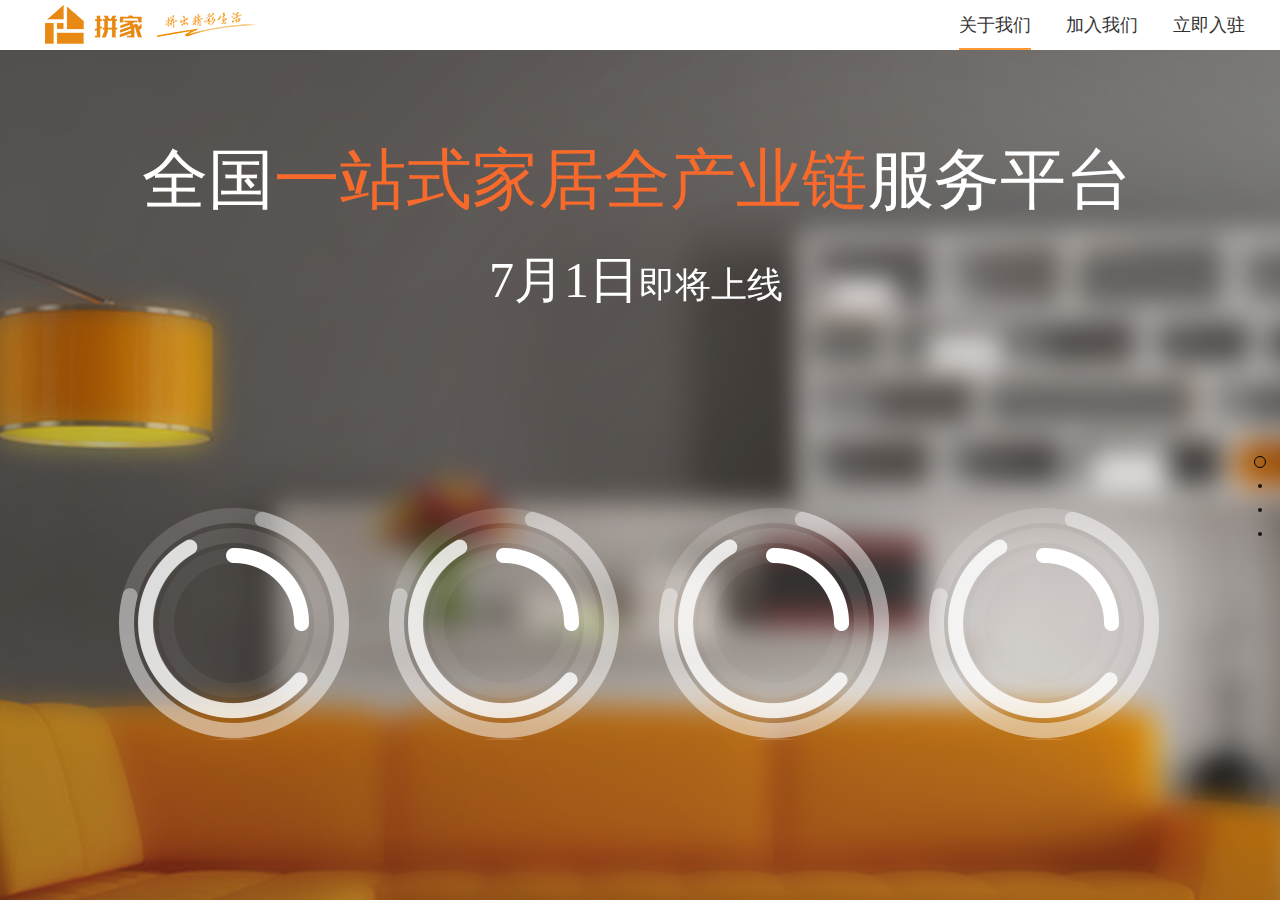
<file: index.html>
<!doctype html>
<html>

<head>
    <meta charset="utf-8">
    <title>拼家网</title>
    <meta name="title" content="拼家" />
    <meta name="description" content="全国一站式家居全产业链服务平台" />
    <script type="text/javascript" src="js/jquery1.12.1.min.js"></script>
    <script type="text/javascript" src="js/jquery.onepage-scroll.js"></script>
    <script type="text/javascript" src="js/index.js"></script>
    <link rel="shortcut icon" href="images/1logo.png">
    <link rel='stylesheet' type='text/css' href='css/onepage-scroll.css'>
    <link rel="stylesheet" type="text/css" href="css/animate.css">
    <link rel="stylesheet" type="text/css" href="css/index.css">
    <link rel="stylesheet" type="text/css" href="css/min-index.css" media="(max-width:1350px)" />
    <meta name="viewport" content="width=device-width, initial-scale=1.0, maximum-scale=1.0, user-scalable=no">
    <script>
    function formSubmit() {
        // 验证成功提交表单, 失败则不提交
        if (toVaild()) {
            document.getElementById("form").submit();
        };
        return toVaild();
    };

    function toVaild() {
        var name = $(".name").val();
        var iphone = $(".iphone").val();
        if ($(".name").val() == "" || $(".iphone").val() == "") {
            $(".name").attr("placeholder", "不能为空");
            $(".iphone").attr("placeholder", "不能为空");
            return false;
        } else {
            if (!reg.test($(".iphone").val())) {
                $(".iphone").val("");
                $(".iphone").attr("placeholder", "格式不正确");
                return false;
            }
        }
        return true;
    };
    $(document).ready(function() {
        $(".main").onepage_scroll({
            sectionContainer: "section",
            responsiveFallback: 600,
            keyboard: true,
            loop: false,
            beforeMove: move,

        });
    });
    </script>
</head>

<body>
    <div class="wrapper">
        <div class="main" id="box">
            <section class="page1">
                <div class="page_container">
                    <h1 class="service">全国<span>一站式家居全产业链</span>服务平台</h1>
                    <h2 class="online">7月1日<span>即将上线</span></h2>
                    <div id="divdown1"></div>
                    <div class="countdown">
                        <div class="day"></div>
                        <div class="hour"></div>
                        <div class="minute"></div>
                        <span class="second"></span>
                        <div>
                        </div>
                    </div>
                </div>
            </section>
            <section class="page2">
                <div class="page_container">
                    <h1><img src="images/zhan.png" alt=""></h1>
                    <div class="page2_main">
                        <div class="map">
                            <span class="qingdao"><img src="images/qingdao.png"></span>
                            <span class="beijing"><img src="images/beijing.png"></span>
                            <span class="shanghai"><img src="images/shanghai.png"></span>
                            <span class="nantong"><img src="images/nantong.png"></span>
                            <i class="cricle1"></i>
                            <i class="cricle2"></i>
                            <i class="cricle3"></i>
                            <i class="cricle4"></i>
                            <i class="cricle5"></i>
                            <i class="cricle6"></i>
                            <i class="cricle7"></i>
                            <i class="cricle8"></i>
                            <i class="cricle9"></i>
                            <i class="cricle10"></i>
                            <i class="cricle11"></i>
                            <i class="cricle12"></i>
                            <i class="cricle13"></i>
                            <i class="cricle14"></i>
                        </div>
                        <div class="sign_up">
                            <p>拼家装修</p>
                            <p>现已接受预约报名</p>
                            <div class="sign_up_box">
                                <ul>
                                    <li><span>10分钟前</span>，用户：<em>130***1516</em>已报名</li>
                                    <li><span>24小时前</span>，用户：<em>152***0710</em>已报名</li>
                                    <li><span>2天前</span>，用户：<em>139***5238</em>已报名</li>
                                    <li><span>5天前</span>，用户：<em>130***2103</em>已报名</li>
                                    <li><span>8天前</span>，用户：<em>150***9778</em>已报名</li>
                                    <li><span>12天前</span>，用户：<em>152***8493</em>已报名</li>
                                    <li><span>15天前</span>，用户：<em>138***7771</em>已报名</li>
                                    <li><span>23天前</span>，用户：<em>135***2530</em>已报名</li>
                                    <li><span>30天前</span>，用户：<em>138***1714</em>已报名</li>
                                </ul>
                            </div>
                            <a href="javascripe:;" class="free">立即报名</a>
                        </div>
                    </div>
                </div>
                <div class="sign_box">
                    <span class="close"></span>
                    <h5>免费报名</h5>
                    <form action="http://biaodan.51pinjia.cn:21111/" method="post" id="form">
                        <input type="text" placeholder="姓名" class="name" name="name">
                        <input type="text" placeholder="联系方式" class="iphone" name="tel">
                        <input type="button" value="提交" class="btn" onclick="return formSubmit()">
                    </form>
                </div>
            </section>
            <section class="page3">
                <div class="page_container">
                    <h1>全面接受商家入驻</h1>
                    <div class="zhuan">
                        <i class="donghua_1"></i>
                        <i class="donghua_2"></i>
                        <i class="donghua_3"></i>
                        <i class="donghua_4"></i>
                        <i class="donghua_5"></i>
                        <i class="donghua_6"></i>
                        <i class="donghua_7"></i>
                        <i class="donghua_8"></i>
                        <i class="donghua_9"></i>
                        <i class="donghua_10"></i>
                        <i class="donghua_11"></i>
                        <i class="donghua_12"></i>
                        <i class="donghua_13"></i>
                        <i class="donghua_14"></i>
                        <i class="donghua_15"></i>
                        <i class="donghua_16"></i>
                        <i class="donghua_17"></i>
                        <i class="donghua_18"></i>
                        <i class="donghua_19"></i>
                        <i class="donghua_20"></i>
                        <i class="donghua_21"></i>
                        <i class="donghua_22"></i>
                        <i class="donghua_23"></i>
                        <i class="donghua_24"></i>
                        <i class="donghua_25"></i>
                        <i class="donghua_26"></i>
                    </div>
                    <div class="link">
                        <a href="./register.html" target="_blank">立即入驻</a>
                        <a href="./requirement.html" target="_blank">入驻要求</a>
                    </div>
                </div>
            </section>
            <section class="page4">
                <div class="page_container">
                    <h1><img src="images/jianjie.png" alt=""></h1>
                    <div class="text">
                        <p>拼家网是全国一站式家居全产业链服务平台，致力于解决用户在装修过程中的全部痛点，利用高科技信息手段实现对装修全过程的精准管控，让客户更省心、省时、更省钱！ </p>
                        <p>拼家网由北京东惠通科技有限公司投资运营，是全国第三大股票交易所挂牌公司“东惠通”（股票代码833400）的控股子公司，具有国家颁发的设计与施工双甲资质，拥有多年的施工管理经验，在行业内享有极高的知名度。</p>
                        <p>因为有爱，所以拼家！让我们共同为您拼出精彩生活！</p>
                    </div>
                    <a href="./recruit.html" target="_blank">加入我们</a>
                </div>
            </section>
        </div>
        <div class="back">
            <div class="back_in">
                <h1>
                <img src="images/logo.png" alt="">
            </h1>
                <ul>
                    <li><a class="current about">关于我们</a></li>
                    <li><a href="./recruit.html" target="_blank">加入我们</a></li>
                    <li><a href="./register.html" target="_blank">立即入驻</a></li>
                </ul>
            </div>
        </div>
    </div>
</body>

</html>
</file>
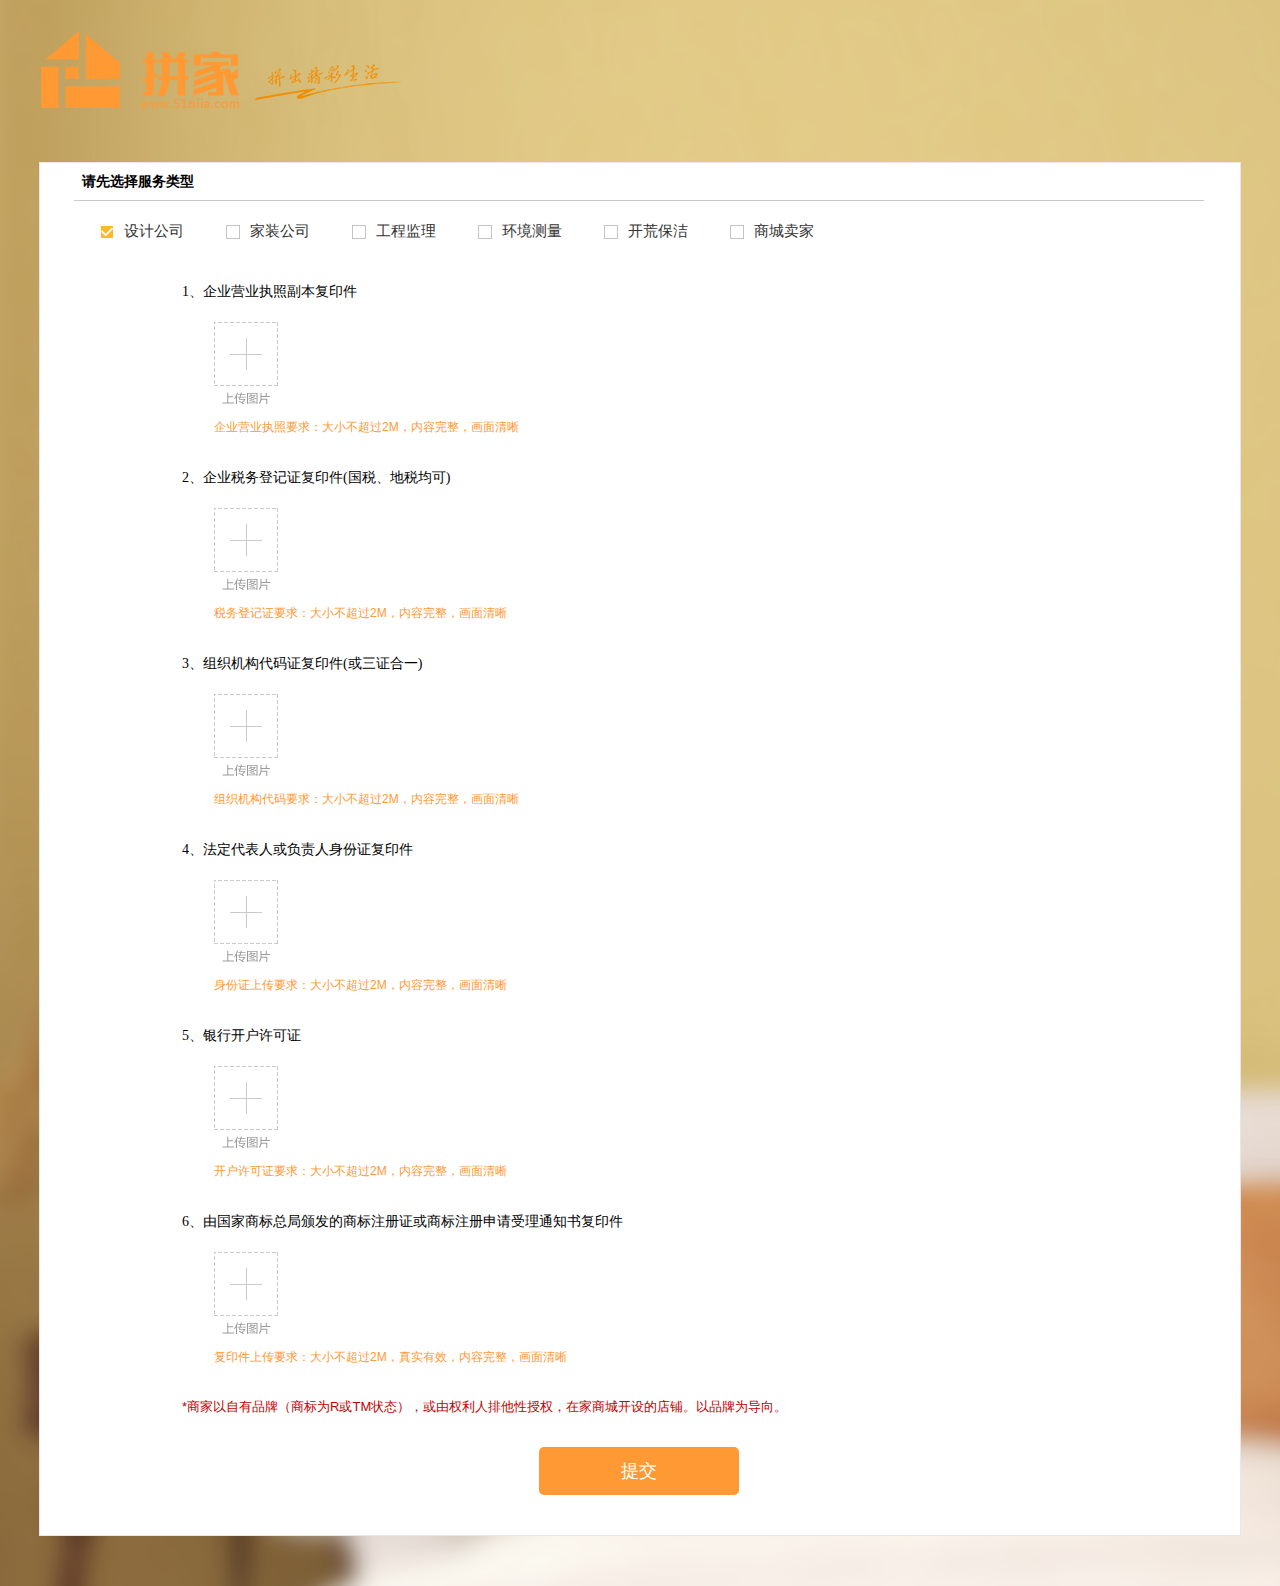
<file: enterprisenext.html>
<!DOCTYPE html>
<html lang="en">

<head>
    <meta charset="utf-8">
    <title>注册页面</title>
    <link rel="shortcut icon" href="images/1logo.png">
    <link rel="stylesheet" type="text/css" href="css/enterprisenext.css">
</head>

<body>
    <div class="center login_logo">
    </div>
    <div class="next_main">
        <div class="next_main_head">
            <div class="next_main_head_content">
                <h2>请先选择服务类型</h2>
            </div>
        </div>
        <div class="next_main_nav">
            <ul>
                <li>
                    <input type="radio" name="xuan" id="designer" checked="checked">
                    <label for="designer"></label>设计公司
                </li>
                <li>
                    <input type="radio" name="xuan" id="supervisor">
                    <label for="supervisor"></label>家装公司
                </li>
                <li>
                    <input type="radio" name="xuan" id="water">
                    <label for="water"></label>工程监理
                </li>
                <li>
                    <input type="radio" name="xuan" id="wood">
                    <label for="wood"></label>环境测量
                </li>
                <li>
                    <input type="radio" name="xuan" id="paint">
                    <label for="paint"></label>开荒保洁
                </li>
                <li>
                    <input type="radio" name="xuan" id="clean">
                    <label for="clean"></label>商城卖家
                </li>
            </ul>
        </div>
        <div class="next_main_content">
            <div class="next_main_content_foreman">
                <div class="next_main_content_designer_message">
                    <h2>1、企业营业执照副本复印件</h2>
                    <ul>
                        <li><img src="images/addimg.png" alt=""></li>
                    </ul>
                    <p>企业营业执照要求：大小不超过2M，内容完整，画面清晰</p>
                </div>
                <div class="next_main_content_designer_message">
                    <h2>2、企业税务登记证复印件(国税、地税均可)</h2>
                    <ul>
                        <li><img src="images/addimg.png" alt=""></li>
                    </ul>
                    <p>税务登记证要求：大小不超过2M，内容完整，画面清晰</p>
                </div>
                <div class="next_main_content_designer_message">
                    <h2>3、组织机构代码证复印件(或三证合一)</h2>
                    <ul>
                        <li><img src="images/addimg.png" alt=""></li>
                    </ul>
                    <p>组织机构代码要求：大小不超过2M，内容完整，画面清晰</p>
                </div>
                <div class="next_main_content_designer_message">
                    <h2>4、法定代表人或负责人身份证复印件</h2>
                    <ul>
                        <li><img src="images/addimg.png" alt=""></li>
                    </ul>
                    <p>身份证上传要求：大小不超过2M，内容完整，画面清晰</p>
                </div>
                <div class="next_main_content_designer_message">
                    <h2>5、银行开户许可证</h2>
                    <ul>
                        <li><img src="images/addimg.png" alt=""></li>
                    </ul>
                    <p>开户许可证要求：大小不超过2M，内容完整，画面清晰</p>
                </div>
                <div class="next_main_content_designer_message">
                    <h2>6、由国家商标总局颁发的商标注册证或商标注册申请受理通知书复印件</h2>
                    <ul>
                        <li><img src="images/addimg.png" alt=""></li>
                    </ul>
                    <p>复印件上传要求：大小不超过2M，真实有效，内容完整，画面清晰</p>
                </div>
                <div class="next_main_content_designer_submit">
                    <p>*商家以自有品牌（商标为R或TM状态），或由权利人排他性授权，在家商城开设的店铺。以品牌为导向。</p>
                    <input type="submit" value="提交">
                </div>
            </div>
        </div>
    </div>
</body>

</html>
</file>
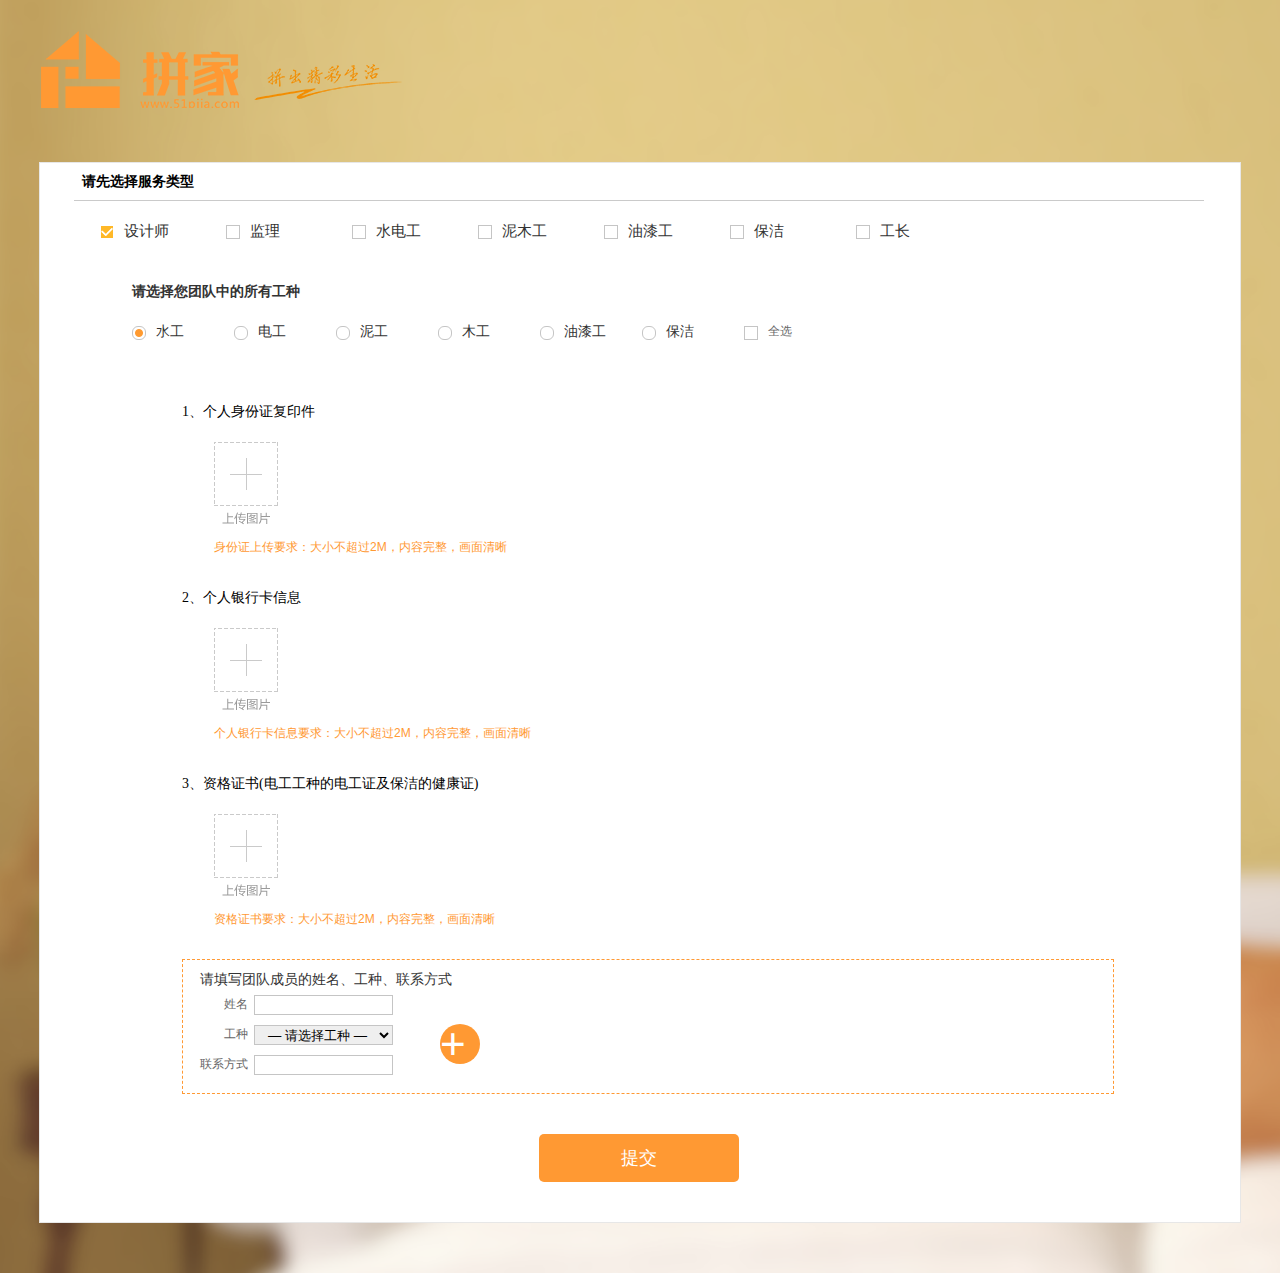
<file: next.html>
<!DOCTYPE html>
<html lang="en">

<head>
    <meta charset="utf-8">
    <title>注册页面</title>
    <link rel="shortcut icon" href="images/1logo.png">
    <link rel="stylesheet" type="text/css" href="css/next.css">
</head>

<body>
    <!-- register部分 -->
    <div class="center login_logo">
    </div>
    <div class="next_main">
        <div class="next_main_head">
            <div class="next_main_head_content">
                <h2>请先选择服务类型</h2>
            </div>
        </div>
        <div class="next_main_nav">
            <ul>
                <li>
                    <input type="radio" name="xuan" id="designer" checked="checked">
                    <label for="designer"></label>设计师
                </li>
                <li>
                    <input type="radio" name="xuan" id="supervisor">
                    <label for="supervisor"></label>监理
                </li>
                <li>
                    <input type="radio" name="xuan" id="water">
                    <label for="water"></label>水电工
                </li>
                <li>
                    <input type="radio" name="xuan" id="wood">
                    <label for="wood"></label>泥木工
                </li>
                <li>
                    <input type="radio" name="xuan" id="paint">
                    <label for="paint"></label>油漆工
                </li>
                <li>
                    <input type="radio" name="xuan" id="clean">
                    <label for="clean"></label>保洁
                </li>
                <li>
                    <input type="radio" name="xuan" id="foreman">
                    <label for="foreman"></label>工长
                </li>
            </ul>
        </div>
        <div class="next_main_content">
            <div class="next_main_content_designer" style="display: none;">
                <div class="next_main_content_designer_message">
                    <h2>1、个人身份证复印件</h2>
                    <ul>
                        <li><img src="images/addimg.png" alt=""></li>
                    </ul>
                    <p>身份证上传要求：大小不超过2M，内容完整，画面清晰</p>
                </div>
                <div class="next_main_content_designer_message">
                    <h2>2、个人精品案例效果图(至少十套)</h2>
                    <ul>
                        <li><img src="images/addimg.png" alt=""></li>
                    </ul>
                    <p>个人案例要求：大小不超过2M，内容完整，画面清晰</p>
                </div>
                <div class="next_main_content_designer_message">
                    <h2>3、个人银行卡信息</h2>
                    <ul>
                        <li><img src="images/addimg.png" alt=""></li>
                    </ul>
                    <p>个人银行卡信息要求：大小不超过2M，内容完整，画面清晰</p>
                </div>
                <div class="next_main_content_designer_message">
                    <h2>4、室内设计师资格证</h2>
                    <ul>
                        <li><img src="images/addimg.png" alt=""></li>
                    </ul>
                    <p>资格证书要求：大小不超过2M，真实有效，内容完整，画面清晰</p>
                </div>
                <div class="next_main_content_designer_submit">
                    <input type="submit" value="提交">
                </div>
            </div>
            <div class="next_main_content_supervisor" style="display: none;">
                <div class="next_main_content_designer_message">
                    <h2>1、个人身份证复印件</h2>
                    <ul>
                        <li><img src="images/addimg.png" alt=""></li>
                    </ul>
                    <p>身份证上传要求：大小不超过2M，内容完整，画面清晰</p>
                </div>
                <div class="next_main_content_designer_message">
                    <h2>2、个人银行卡信息</h2>
                    <ul>
                        <li><img src="images/addimg.png" alt=""></li>
                    </ul>
                    <p>个人银行卡信息要求：大小不超过2M，内容完整，画面清晰</p>
                </div>
                <div class="next_main_content_designer_message">
                    <h2>3、监理员资格证书</h2>
                    <ul>
                        <li><img src="images/addimg.png" alt=""></li>
                    </ul>
                    <p>资格证书要求：大小不超过2M，内容完整，画面清晰</p>
                </div>
                <div class="next_main_content_designer_submit">
                    <input type="submit" value="提交">
                </div>
            </div>
            <div class="next_main_content_water" style="display: none;">
                <div class="next_main_content_designer_message">
                    <h2>1、个人身份证复印件</h2>
                    <ul>
                        <li><img src="images/addimg.png" alt=""></li>
                    </ul>
                    <p>身份证上传要求：大小不超过2M，内容完整，画面清晰</p>
                </div>
                <div class="next_main_content_designer_message">
                    <h2>2、个人银行卡信息</h2>
                    <ul>
                        <li><img src="images/addimg.png" alt=""></li>
                    </ul>
                    <p>个人银行卡信息要求：大小不超过2M，内容完整，画面清晰</p>
                </div>
                <div class="next_main_content_designer_message">
                    <h2>3、施工证书(电工工种的电工证)</h2>
                    <ul>
                        <li><img src="images/addimg.png" alt=""></li>
                    </ul>
                    <p>个人案例要求：大小不超过2M，内容完整，画面清晰</p>
                </div>
                <div class="next_main_content_designer_submit">
                    <input type="submit" value="提交">
                </div>
            </div>
            <div class="next_main_content_foreman">
                <div class="next_main_content_foreman_choice">
                    <h2>请选择您团队中的所有工种</h2>
                    <ul class="next_main_content_foreman_type">
                        <li>
                            <input type="checkbox" id="hydraulic" checked="checked">
                            <label for="hydraulic"></label>水工
                        </li>
                        <li>
                            <input type="checkbox" id="electrician">
                            <label for="electrician"></label>电工
                        </li>
                        <li>
                            <input type="checkbox" id="mason">
                            <label for="mason"></label>泥工
                        </li>
                        <li>
                            <input type="checkbox" id="carpentry">
                            <label for="carpentry"></label>木工
                        </li>
                        <li>
                            <input type="checkbox" id="paints">
                            <label for="paints"></label>油漆工
                        </li>
                        <li>
                            <input type="checkbox" id="cleans">
                            <label for="cleans"></label>保洁
                        </li>
                    </ul>
                    <span>
                      <input type="checkbox" name="xuan" id="foreman">
                      <label for="foreman"></label>全选
                    </span>
                </div>
                <div class="next_main_content_designer_message">
                    <h2>1、个人身份证复印件</h2>
                    <ul>
                        <li><img src="images/addimg.png" alt=""></li>
                    </ul>
                    <p>身份证上传要求：大小不超过2M，内容完整，画面清晰</p>
                </div>
                <div class="next_main_content_designer_message">
                    <h2>2、个人银行卡信息</h2>
                    <ul>
                        <li><img src="images/addimg.png" alt=""></li>
                    </ul>
                    <p>个人银行卡信息要求：大小不超过2M，内容完整，画面清晰</p>
                </div>
                <div class="next_main_content_designer_message">
                    <h2>3、资格证书(电工工种的电工证及保洁的健康证)</h2>
                    <ul>
                        <li><img src="images/addimg.png" alt=""></li>
                    </ul>
                    <p>资格证书要求：大小不超过2M，内容完整，画面清晰</p>
                </div>
                <div class="next_main_content_designer_submit">
                    <div class="next_main_content_designer_data">
                        <h3>请填写团队成员的姓名、工种、联系方式</h3>
                        <div class="next_main_content_designer_team">
                            <ul class="next_main_content_designer_team_form">
                                <li>
                                    <label for="name">姓名</label>
                                    <input type="text" id="name">
                                </li>
                                <li>
                                    <label for="name">工种</label>
                                    <select name="" id="">
                                        <option value=""> — 请选择工种 — </option>
                                        <option value="0">水工</option>
                                        <option value="1">电工</option>
                                        <option value="2">泥工</option>
                                        <option value="3">木工</option>
                                        <option value="4">油漆工</option>
                                        <option value="5">保洁</option>
                                    </select>
                                </li>
                                <li>
                                    <label for="name">联系方式</label>
                                    <input type="text" id="name">
                                </li>
                            </ul>
                            <div class="next_main_content_designer_add"><a href="">+</a></div>
                        </div>
                    </div>
                    <input type="submit" value="提交">
                </div>
            </div>
        </div>
    </div>
</body>

</html>
</file>
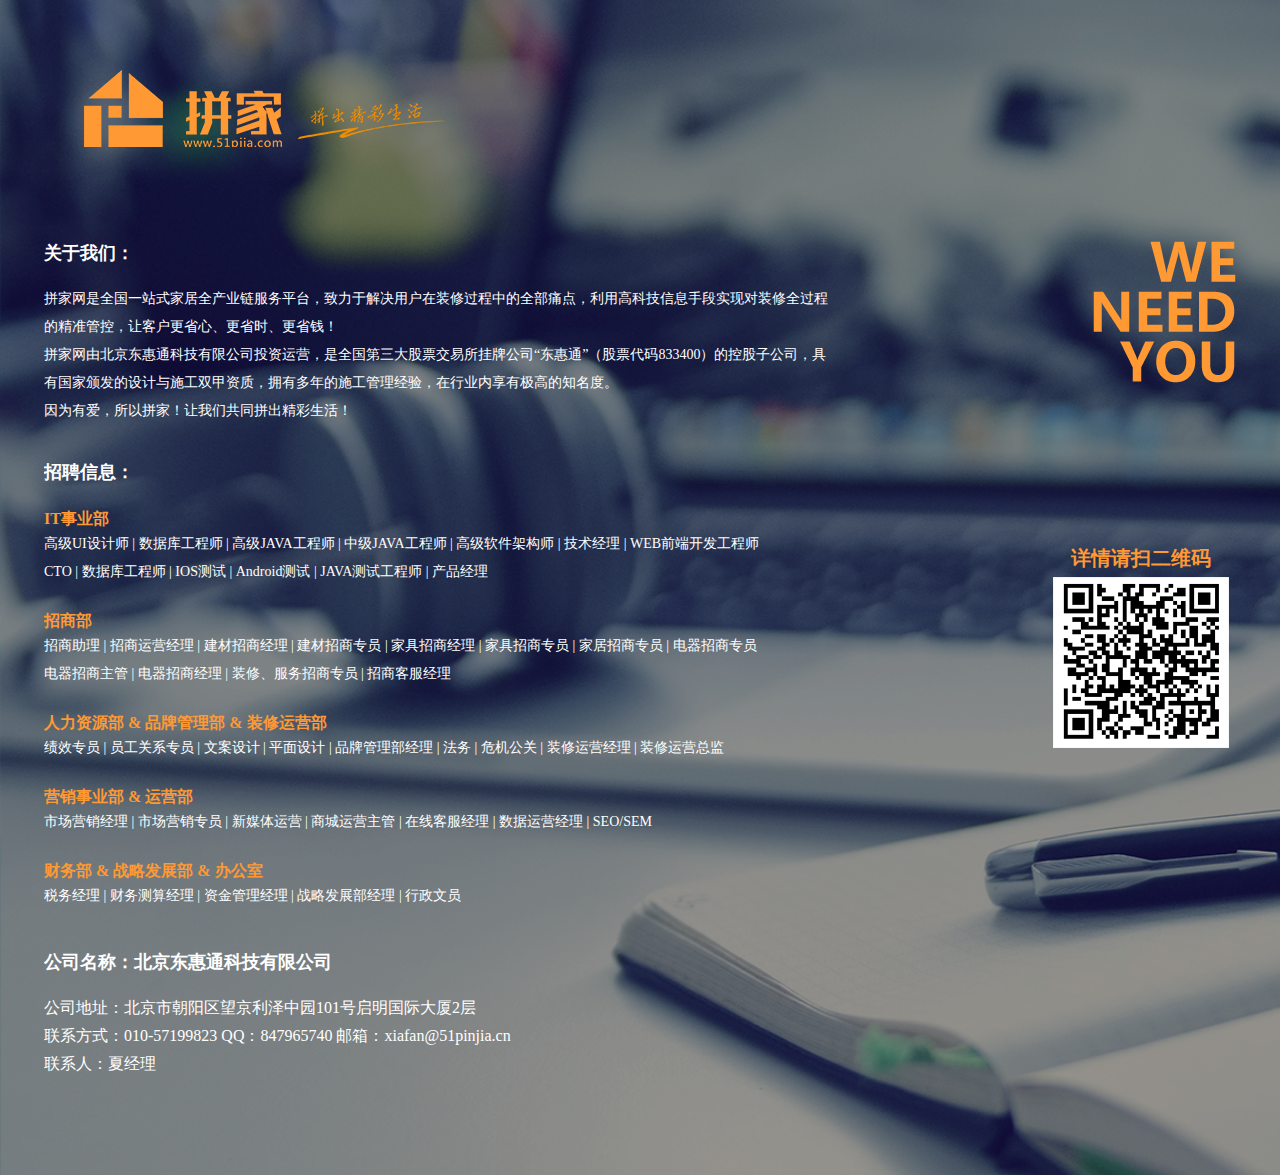
<file: recruit.html>
<!DOCTYPE html>
<html lang="en">

<head>
    <meta charset="UTF-8">
    <title>拼家网-招聘</title>
    <link rel="shortcut icon" href="images/1logo.png">
    <link rel="stylesheet" type="text/css" href="css/recruit.css">
</head>

<body>
    <div class="recruit">
        <!-- <div class="back"></div> -->
        <div class="recruit_center">
            <img src="images/logo_login.png" alt="">
            <div class="recruit_main">
                <div class="recruit_main_l">
                    <h5>关于我们：</h5>
                    <p>拼家网是全国一站式家居全产业链服务平台，致力于解决用户在装修过程中的全部痛点，利用高科技信息手段实现对装修全过程的精准管控，让客户更省心、更省时、更省钱！</p>
                    <p>拼家网由北京东惠通科技有限公司投资运营，是全国第三大股票交易所挂牌公司“东惠通”（股票代码833400）的控股子公司，具有国家颁发的设计与施工双甲资质，拥有多年的施工管理经验，在行业内享有极高的知名度。</p>
                    <p class="text">因为有爱，所以拼家！让我们共同拼出精彩生活！</p>
                    <h5>招聘信息：</h5>
                    <h6>IT事业部</h6>
                    <p>高级UI设计师 | 数据库工程师 | 高级JAVA工程师 | 中级JAVA工程师 | 高级软件架构师 | 技术经理 | WEB前端开发工程师</p>
                    <p>CTO | 数据库工程师 | IOS测试 | Android测试 | JAVA测试工程师 | 产品经理</p>
                    <h6>招商部</h6>
                    <p>招商助理 | 招商运营经理 | 建材招商经理 | 建材招商专员 | 家具招商经理 | 家具招商专员 | 家居招商专员 | 电器招商专员 </p>
                    <p>电器招商主管 | 电器招商经理 | 装修、服务招商专员 | 招商客服经理</p>
                    <h6>人力资源部 &amp; 品牌管理部 &amp; 装修运营部</h6>
                    <p>绩效专员 | 员工关系专员 | 文案设计 | 平面设计 | 品牌管理部经理 | 法务 | 危机公关 | 装修运营经理 | 装修运营总监</p>
                    <h6>营销事业部 &amp;  运营部</h6>
                    <p>市场营销经理 | 市场营销专员 | 新媒体运营 | 商城运营主管 | 在线客服经理 | 数据运营经理 | SEO/SEM</p>
                    <h6>财务部 &amp; 战略发展部 &amp; 办公室</h6>
                    <p>税务经理 | 财务测算经理 | 资金管理经理 | 战略发展部经理 | 行政文员</p>
                    <div>
                        <h5>公司名称：北京东惠通科技有限公司</h5>
                        <p>公司地址：北京市朝阳区望京利泽中园101号启明国际大厦2层</p>
                        <p>联系方式：010-57199823 QQ：847965740 邮箱：xiafan@51pinjia.cn</p>
                        <p>联系人：夏经理</p>
                    </div>
                </div>
                <div class="recruit_main_r">
                    <img src="images/need.png" alt="">
                    <div class="erweima">
                        <p>详情请扫二维码</p>
                        <img src="images/erweima.png" alt="">
                    </div>
                </div>
            </div>
        </div>
    </div>
</body>

</html>
</file>
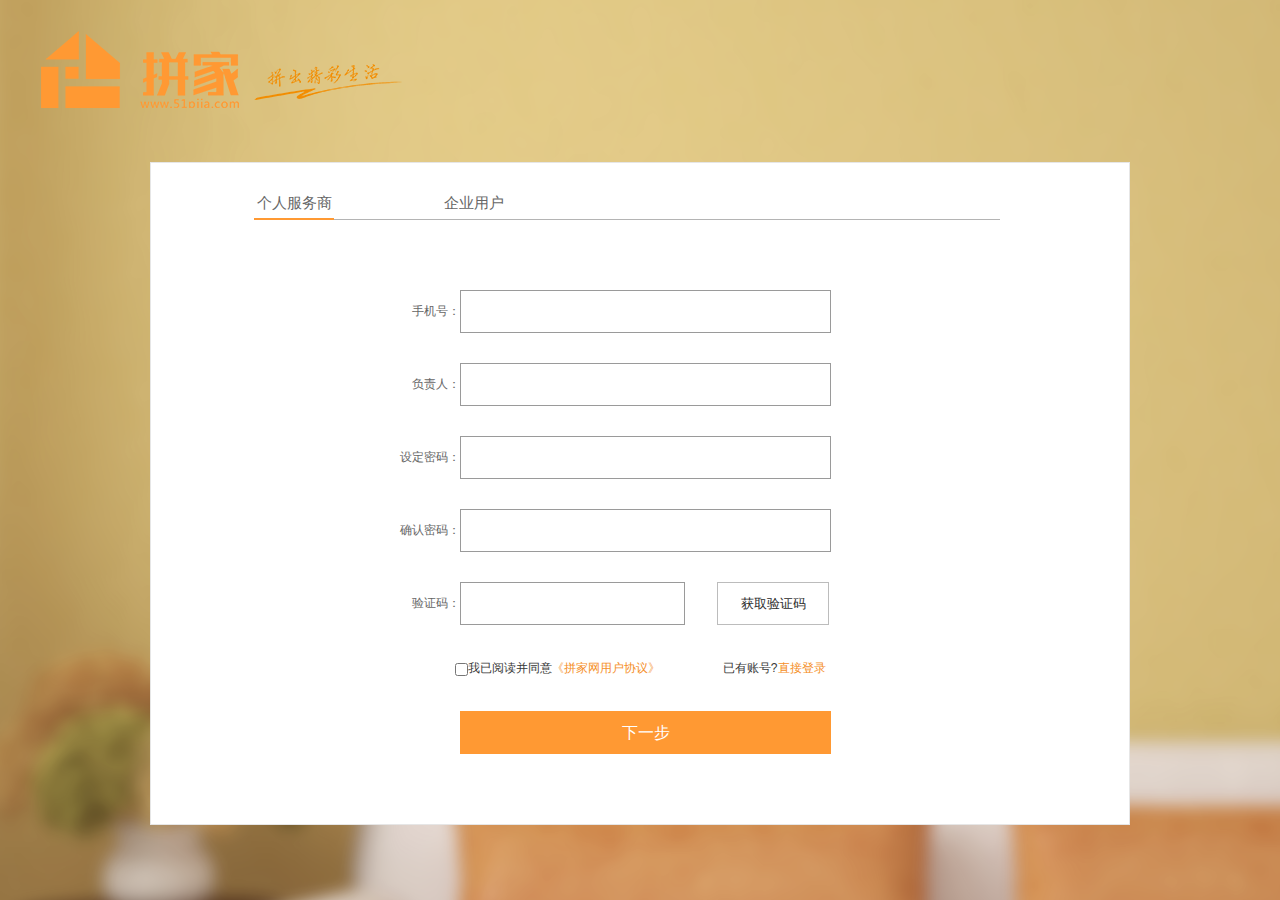
<file: register.html>
<!DOCTYPE html>
<html lang="en">

<head>
    <meta charset="utf-8">
    <title>注册页面</title>
    <link rel="shortcut icon" href="images/1logo.png">
    <link rel="stylesheet" type="text/css" href="css/register.css">
    <script type="text/javascript" src="js/jquery1.12.1.min.js"></script>
    <script type="text/javascript" src="js/register.js"></script>
</head>

<body>
    <div class="center login_logo">
    </div>
    <div class="center register_main">
        <div class="register_box">
            <div class="register_tab">
                <ul>
                    <li class="on">
                        <a href="javascripe:;" class="fuwushang">个人服务商</a>
                    </li>
                    <li>
                        <a href="javascripe:;" class="qiye">企业用户</a>
                    </li>
                </ul>
            </div>
            <div class="tab fuwushang_box">
                <div class="register_form">
                    <ul>
                        <li>
                            <label for="name">手机号：</label>
                            <input type="text" id="tel">
                        </li>
                        <li>
                            <label for="name">负责人：</label>
                            <input type="text" id="name">
                        </li>
                        <li>
                            <label for="psd">设定密码：</label>
                            <input type="password" id="psd">
                        </li>
                        <li>
                            <label for="Tpsd">确认密码：</label>
                            <input type="password" id="Tpsd">
                        </li>
                        <li>
                            <label for="tel">验证码：</label>
                            <input type="text" id="tel" style="float: left;width: 223px; margin-right: 32px;">
                            <button style="float: left;">获取验证码</button>
                        </li>
                    </ul>
                </div>
                <div class="submit">
                    <p>
                        <input type="checkbox">
                        <em>我已阅读并同意<a href="">《拼家网用户协议》</a></em>
                        <span>已有账号?<a href="">直接登录</a></span>
                    </p>
                    <div class="register_submit">
                        <a href="./enterprisenext.html">下一步</a>
                    </div>
                </div>
            </div>
            <div class="tab qiye_box" style="display: none;">
                <div class="register_form">
                    <ul>
                        <li>
                            <label for="name">输入公司名称：</label>
                            <input type="text" id="name">
                        </li>
                        <li>
                            <label for="psd">联系人：</label>
                            <input type="text" id="">
                        </li>
                        <li>
                            <label for="psd">密码：</label>
                            <input type="text" id="">
                        </li>
                        <li>
                            <label for="psd">确认密码：</label>
                            <input type="text" id="">
                        </li>
                        <li>
                            <label for="Tpsd">手机：</label>
                            <input type="text" id="">
                        </li>
                        <li>
                            <label for="tel">验证码：</label>
                            <input type="text" id="tel" style="float: left;width: 223px; margin-right: 32px;">
                            <button style="float: left;">获取验证码</button>
                        </li>
                    </ul>
                </div>
                <div class="submit">
                    <p>
                        <input type="checkbox">
                        <em>我已阅读并同意<a href="">《拼家网用户协议》</a></em>
                        <span>已有账号?<a href="login.html">直接登录</a></span>
                    </p>
                    <div class="register_submit">
                        <a href="./next.html">下一步</a>
                    </div>
                </div>
            </div>
        </div>
    </div>
</body>

</html>
</file>
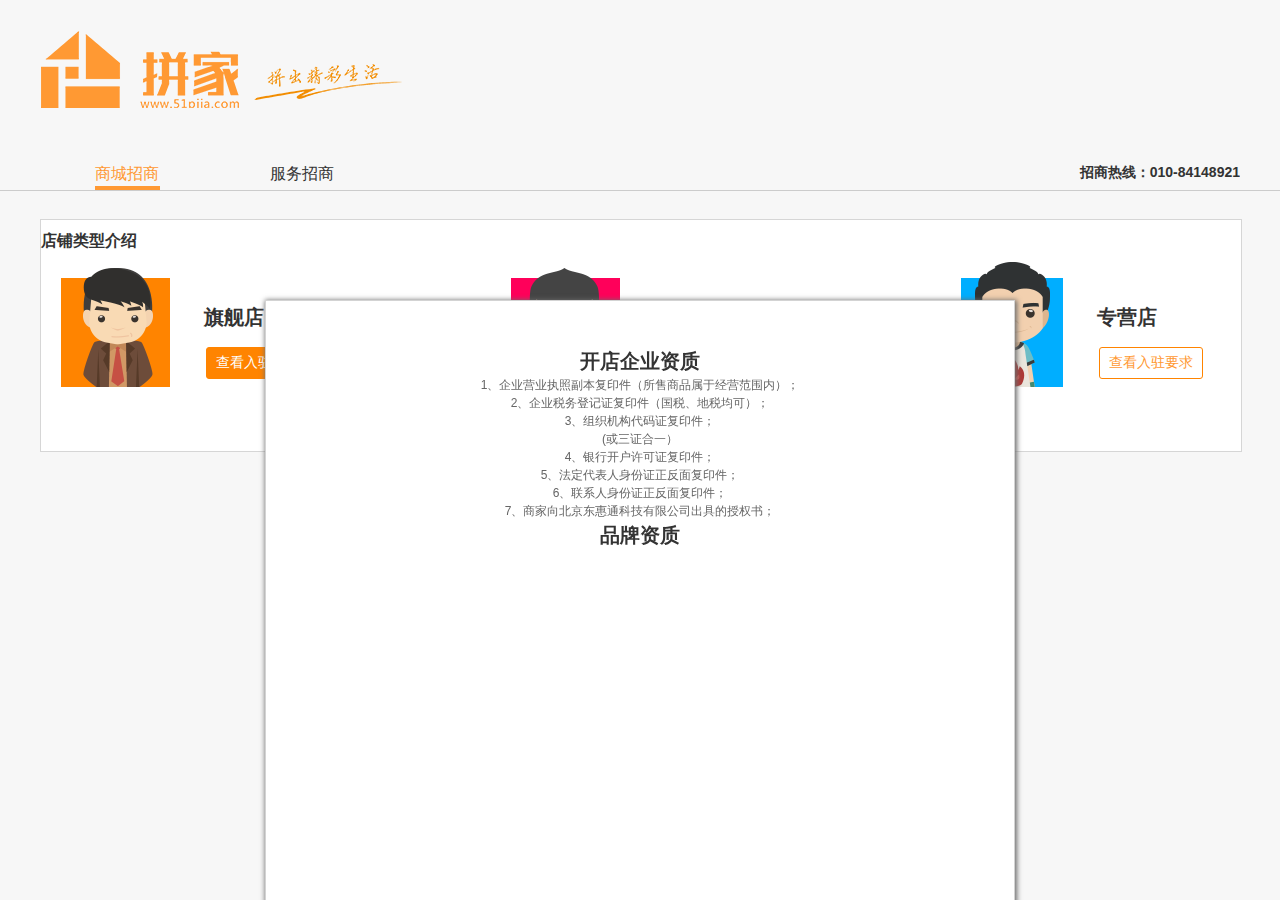
<file: requirement.html>
<!DOCTYPE html>
<html lang="en">

<head>
    <meta charset="UTF-8">
    <title>拼家网-入驻要求</title>
    <link rel="shortcut icon" href="images/1logo.png">
    <link rel="stylesheet" type="text/css" href="css/requirement.css">
    <script type="text/javascript" src="js/jquery1.12.1.min.js"></script>
</head>

<body>
    <div class="center login_logo">
    </div>
    <div class="tab">
        <div class="tab_in center">
            <ul>
                <li class="mall current">商城招商</li>
                <li class="service">服务招商</li>
            </ul>
            <span>招商热线：010-84148921</span>
        </div>
    </div>
    <div class="main mall_box">
        <div class="mall_type">
            <h2>店铺类型介绍</h2>
            <ul class="next_main_content_foreman_type">
                <li>
                    <div class="enterprise">
                        <img src="images/man1.png" alt="">
                        <p>旗舰店</p>
                        <span class="nocheck check">查看入驻要求</span>
                    </div>
                </li>
                <li>
                    <div class="enterprise">
                        <img src="images/man2.png" alt="">
                        <p>专卖店</p>
                        <span class="nocheck">查看入驻要求</span>
                    </div>
                </li>
                <li>
                    <div class="enterprise">
                        <img src="images/man3.png" alt="">
                        <p>专营店</p>
                        <span class="nocheck">查看入驻要求</span>
                    </div>
                </li>
            </ul>
        </div>
        <div class="requirement qijian">
            <h5>开店企业资质</h5>
            <p>1、企业营业执照副本复印件（所售商品属于经营范围内）；</p>
            <p>2、企业税务登记证复印件（国税、地税均可）；</p>
            <p>3、组织机构代码证复印件；</p>
            <p>(或三证合一）</p>
            <p>4、银行开户许可证复印件；</p>
            <p>5、法定代表人身份证正反面复印件；</p>
            <p>6、联系人身份证正反面复印件；</p>
            <p>7、商家向北京东惠通科技有限公司出具的授权书；</p>
            <h5>品牌资质</h5>
            <p></p>
        </div>
        <!-- <div class="requirement zhuanmai"></div>
        <div class="requirement zhuanying"></div> -->
    </div>
    <!--  <div class="main service_box"></div> -->
</body>

</html>
</file>
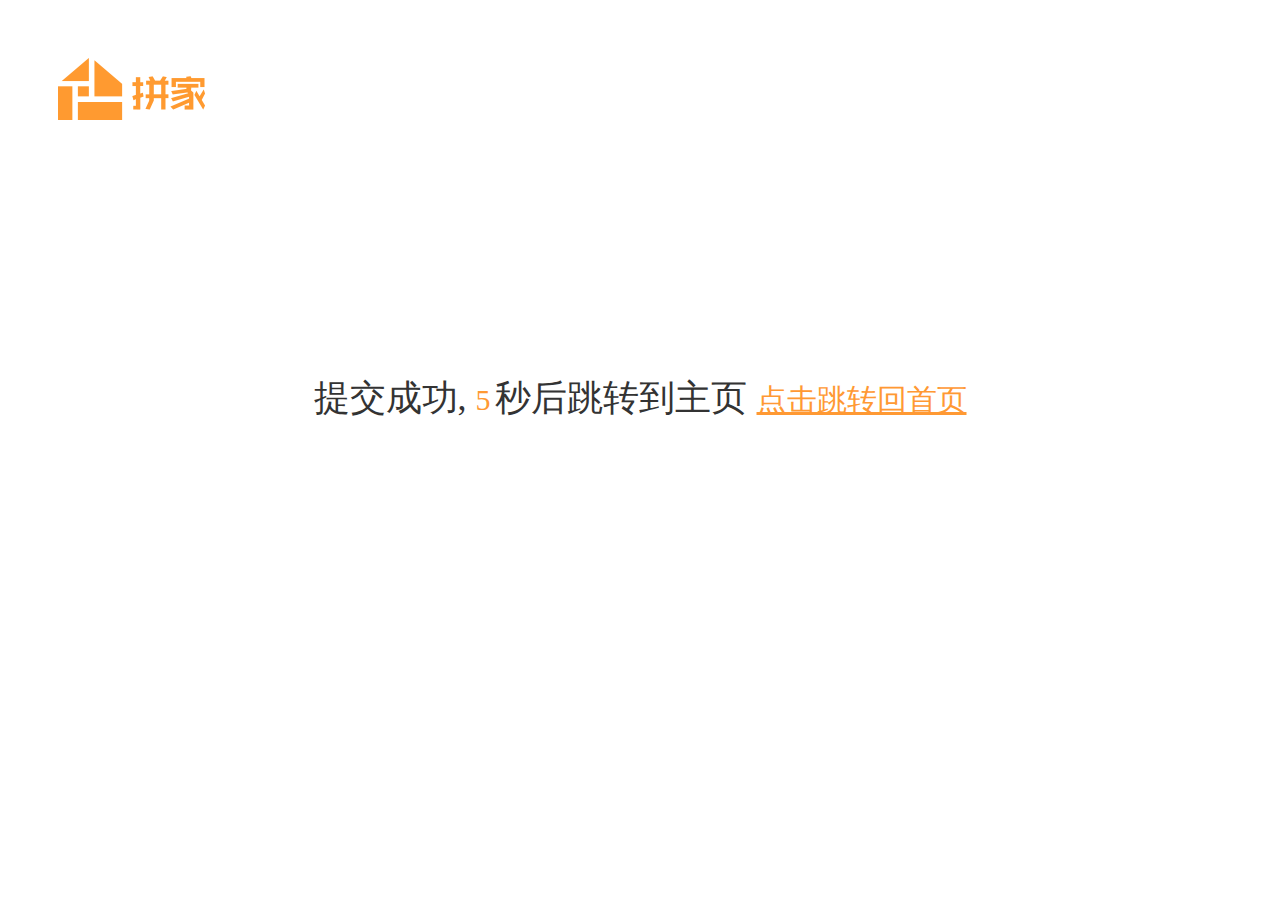
<file: success.html>
<!DOCTYPE html>
<html lang="en">

<head>
    <meta charset="UTF-8">
    <title>Document</title>
    <style type="text/css">
    img {
        margin: 50px 50px;
    }
    
    #show {
        margin: 200px auto;
        text-align: center;
        font-size: 36px;
        color: #333;
        font-family: "微软雅黑";
    }
    
    #show span {
        font-size: 30px;
        color: #f93;
        display: inline-block;
        width: 10px;
    }
    
    #show a {
        color: #f93;
        font-size: 30px;
        text-decoration: underline;
        margin-left: 10px;
    }
    </style>
</head>

<body>
    <img src="images/success.png" alt="">
    <div id="show">提交成功, <span id="num">5</span> 秒后跳转到主页<a href="#">点击跳转回首页</a></div>
    <script type="text/javascript">
    var t = 5;
    setInterval("refer()", 1000);

    /*function refer() {
        if (t == 0) {
            location = "";
        }
        document.getElementById('num').innerHTML = t;
        t--;
    }*/
    </script>
</body>

</html>
</file>
<file: css/onepage-scroll.css>
body, html {
  margin: 0;
  overflow: hidden;
  -webkit-transition: opacity 400ms;
  -moz-transition: opacity 400ms;
  transition: opacity 400ms;
}

body, .onepage-wrapper, html {
  display: block;
  position: static;
  padding: 0;
  width: 100%;
  height: 100%;
}

.onepage-wrapper {
  width: 100%;
  height: 100%;
  display: block;
  position: relative;
  padding: 0;
  -webkit-transform-style: preserve-3d;
}

.onepage-wrapper .section {
  width: 100%;
  height: 100%;
}

.onepage-pagination {
  position: absolute;
  right: 10px;
  top: 50%;
  z-index: 5;
  list-style: none;
  margin: 0;
  padding: 0;
}
.onepage-pagination li {
  padding: 0;
  text-align: center;
}
.onepage-pagination li a{
  padding: 10px;
  width: 4px;
  height: 4px;
  display: block;
  
}
.onepage-pagination li a:before{
  content: '';
  position: absolute;
  width: 4px;
  height: 4px;
  background: rgba(0,0,0,0.85);
  border-radius: 10px;
  -webkit-border-radius: 10px;
  -moz-border-radius: 10px;
}

.onepage-pagination li a.active:before{
  width: 10px;
  height: 10px;
  background: none;
  border: 1px solid black;
  margin-top: -4px;
  left: 8px;
}

.disabled-onepage-scroll, .disabled-onepage-scroll .wrapper {
  overflow: auto;
}

.disabled-onepage-scroll .onepage-wrapper .section {
  position: relative !important;
  top: auto !important;
  left: auto !important;
}
.disabled-onepage-scroll .onepage-wrapper {
  -webkit-transform: none !important;
  -moz-transform: none !important;
  transform: none !important;
  -ms-transform: none !important;
  min-height: 100%;
}


.disabled-onepage-scroll .onepage-pagination {
  display: none;
}

body.disabled-onepage-scroll, .disabled-onepage-scroll .onepage-wrapper, html {
  position: inherit;
}
</file>
<file: css/index.css>
/*
* @Author: Administrator
* @Date:   2016-04-12 15:47:53
* @Last Modified by:   Administrator
* @Last Modified time: 2016-04-14 14:01:43
*/


/* ===================================================初始化===================================================== */

* {
    margin: 0;
    padding: 0;
}

em,
i {
    font-style: normal;
}

a {
    text-decoration: none;
}

ul {
    list-style: none;
}

html {
    height: 100%;
}


/* =============================================公共样式定义===================================================== */

body {
    background: #E2E4E7;
    padding: 0;
    text-align: center;
    font-family: '微软雅黑';
    position: relative;
    margin: 0;
    height: 100%;
    -webkit-font-smoothing: antialiased;
}

.wrapper {
    height: 100% !important;
    height: 100%;
    margin: 0 auto;
    overflow: hidden;
}

.main section {
    overflow: hidden;
}

.main section .page_container {
    position: relative;
    height: 100%;
    margin: 0 auto 0;
    max-width: 1155px;
    z-index: 3;
}


/*============================================= 头部部分============================================= */

.back {
    position: absolute;
    top: 0;
    left: 0;
    display: block;
    padding: 10px;
    height: 40px;
    width: 100%;
    background: rgba(255, 255, 255, 1);
    -webkit-transition: all 500ms ease-in-out;
    -moz-transition: all 500ms ease-in-out;
    -o-transition: all 500ms ease-in-out;
    transition: all 500ms ease-in-out;
}

.back_in {
    width: 1200px;
    height: 40px;
    margin: 0 auto;
}

.back_in h1 {
    float: left;
    height: 40px;
}

.back_in h1 img {
    width: 212px;
}

.back_in ul {
    float: right;
}

.back_in ul li {
    float: left;
}

.back_in ul li a {
    font-size: 18px;
    color: #333;
    line-height: 40px;
    margin-left: 35px;
    height: 48px;
    display: inline-block;
    cursor: pointer;
}

.back_in ul li a:hover,
.back_in ul li a.current {
    border-bottom: 2px solid #f93;
}


/* =============================================第一屏 =============================================*/

.main section.page1 {
    background: url(../images/bg1.png) no-repeat;
}

.main section.page1 h1 {
    padding: 0;
    position: absolute;
    top: 230px;
    left: 50%;
    margin-left: -577px;
    font-size: 72px;
    color: #fff;
    font-weight: normal;
}

.active .service {
    animation: service 1s;
    -moz-animation: service 1s;
    -webkit-animation: service 1s;
    -o-animation: service 1s;
}


/* page1 h1动画 */

@keyframes service {
    0% {
        top: 100%;
    }
    50% {
        top: 250px;
    }
    65% {
        top: 350px;
    }
    100% {
        top: 230px;
    }
}

@-moz-keyframes service {
    0% {
        top: 100%;
    }
    50% {
        top: 250px;
    }
    65% {
        top: 350px;
    }
    100% {
        top: 230px;
    }
}

@-webkit-keyframes service {
    0% {
        top: 100%;
    }
    50% {
        top: 250px;
    }
    65% {
        top: 350px;
    }
    100% {
        top: 230px;
    }
}

@-o-keyframes service {
    0% {
        top: 100%;
    }
    50% {
        top: 250px;
    }
    65% {
        top: 350px;
    }
    100% {
        top: 230px;
    }
}

.main .page1 h2 {
    color: rgba(0, 0, 0, 0.85);
    line-height: 160%;
    color: #fff;
    font-size: 60px;
    font-weight: normal;
    position: absolute;
    top: 330px;
    left: 50%;
    margin-left: -167px;
}


/* page1 h2动画 */

.active .online {
    animation: online 1s;
    -moz-animation: online 1s;
    -webkit-animation: online 1s;
    -o-animation: online 1s;
}

@keyframes online {
    0% {
        top: 100%;
    }
    50% {
        top: 350px;
    }
    65% {
        top: 200px;
    }
    100% {
        top: 330px;
    }
}

@-moz-keyframes online {
    0% {
        top: 100%;
    }
    50% {
        top: 350px;
    }
    65% {
        top: 200px;
    }
    100% {
        top: 330px;
    }
}

@-webkit-keyframes online {
    0% {
        top: 100%;
    }
    50% {
        top: 350px;
    }
    65% {
        top: 200px;
    }
    100% {
        top: 330px;
    }
}

@-o-keyframes online {
    0% {
        top: 100%;
    }
    50% {
        top: 350px;
    }
    65% {
        top: 200px;
    }
    100% {
        top: 330px;
    }
}

.main section.page1 h1 span {
    color: #f86a2b;
}

.main section.page1 h2 span {
    font-size: 36px;
}

.main section.page1 .countdown {
    width: 1042px;
    height: 232px;
    margin: 5% auto 0;
    position: absolute;
    top: 50%;
    left: 50%;
    margin-left: -521px;
}

.main section.page1 .countdown div {
    background: url(../images/quan.png);
    width: 230px;
    height: 232px;
    float: left;
    margin-right: 40px;
    font-size: 72px;
    color: #fff;
    font-weight: bold;
    line-height: 230px;
}

.active .countdown div {
    animation: day 2s;
    -moz-animation: day 2s;
    -webkit-animation: day 2s;
    -o-animation: day 2s;
}

@keyframes day {
    0% {
        transform: rotate(350deg) scale(1.5);
        -ms-transform: rotate(350deg) scale(1.5);
        -moz-transform: rotate(350deg) scale(1.5);
        -webkit-transform: rotate(350deg) scale(1.5);
        -o-transform: rotate(350deg) scale(1.5);
    }
    100% {
        transform: rotate(0deg) scale(1);
    }
}

.main section.page1 .countdown span {
    position: absolute;
    top: 0;
    right: 0;
    width: 230px;
    height: 232px;
    font-size: 72px;
    line-height: 230px;
    margin-right: 0px;
    color: #f93;
}

.main section.page1 .countdown div:last-child {
    margin-right: 0px;
    color: #f93;
    animation: rotate 1s linear infinite;
    -moz-animation: rotate 1s linear infinite;
    -webkit-animation: rotate 1s linear infinite;
    -o-animation: rotate 1s linear infinite;
}

@keyframes rotate {
    0% {
        transform: rotate(360deg);
        -ms-transform: rotate(360deg);
        -moz-transform: rotate(360deg);
        -webkit-transform: rotate(360deg);
        -o-transform: rotate(360deg);
    }
    100% {
        transform: rotate(0deg);
        -ms-transform: rotate(0deg);
        -moz-transform: rotate(0deg);
        -webkit-transform: rotate(0deg);
        -o-transform: rotate(0deg);
    }
}


/* ============================================= 第二屏 =============================================*/

.main section.page2 {
    background: url(../images/bg2.png) no-repeat;
}

.main section.page2 h1 {
    height: 120px;
    font-size: 24px;
    color: #fff;
    position: absolute;
    top: 150px;
    width: 100%;
}

.main section.page2 h1 img {
    animation-duration: 1 2s;
}

.main section.page2 .page2_main {
    width: 1100px;
    height: 500px;
    position: absolute;
    top: 300px;
    left: 0px;
}

.main section.page2 .page2_main .map {
    background: url("../images/map.png") no-repeat;
    width: 652px;
    height: 500px;
    float: left;
    position: relative;
}

.main section.page2 .page2_main .map span {
    position: absolute;
}

.main section.page2 .page2_main .map i {
    background: url("../images/circle.png") no-repeat;
    width: 12px;
    height: 10px;
    display: inline-block;
    position: absolute;
    display: none;
}

.main section.page2 .page2_main .map i.cricle1 {
    top: 277px;
    left: 156px;
}

.main section.page2 .page2_main .map i.cricle2 {
    top: 196px;
    left: 310px;
}

.main section.page2 .page2_main .map i.cricle3 {
    top: 202px;
    left: 340px;
}

.main section.page2 .page2_main .map i.cricle4 {
    top: 223px;
    left: 407px;
}

.main section.page2 .page2_main .map i.cricle5 {
    top: 270px;
    left: 342px;
}

.main section.page2 .page2_main .map i.cricle6 {
    top: 286px;
    left: 378px;
}

.main section.page2 .page2_main .map i.cricle7 {
    top: 328px;
    left: 383px;
}

.main section.page2 .page2_main .map i.cricle8 {
    top: 352px;
    left: 318px;
}

.main section.page2 .page2_main .map i.cricle9 {
    top: 385px;
    left: 411px;
}

.main section.page2 .page2_main .map i.cricle10 {
    top: 300px;
    left: 476px;
}

.main section.page2 .page2_main .map i.cricle11 {
    top: 266px;
    left: 487px;
}

.main section.page2 .page2_main .map i.cricle12 {
    top: 289px;
    left: 519px;
}

.main section.page2 .page2_main .map i.cricle13 {
    top: 176px;
    left: 448px;
}

.main section.page2 .page2_main .map i.cricle14 {
    top: 319px;
    left: 577px;
}

.main section.page2 .page2_main .map i.cricle15 {
    top: 286px;
    left: 378px;
}

.main section.page2 .page2_main .map span.qingdao {
    top: 160px;
    right: 46px;
}

.main section.page2 .page2_main .map span.beijing {
    top: 122px;
    right: 130px;
}

.main section.page2 .page2_main .map span.shanghai {
    top: 239px;
    right: 16px;
}

.main section.page2 .page2_main .map span.nantong {
    top: 215px;
    right: 49px;
}

.main section.page2 .page2_main .map span.qingdao img {
    animation-duration: 0.3s;
    animation-delay: 1.2s;
}

.main section.page2 .page2_main .map span.beijing img {
    animation-duration: 0.3s;
    animation-delay: 1.8s;
}

.main section.page2 .page2_main .map span.shanghai img {
    animation-duration: 0.3s;
    animation-delay: 2.1s;
}

.main section.page2 .page2_main .map span.nantong img {
    animation-duration: 0.3s;
    animation-delay: 2.4s;
}

.main section.page2 .page2_main .sign_up {
    width: 290px;
    height: 340px;
    margin-top: 90px;
    text-align: center;
    float: right;
}

.main section.page2 .page2_main .sign_up .sign_up_box {
    width: 240px;
    height: 166px;
    background-color: rgba(0, 0, 0, 0.5);
    border-radius: 10px;
    margin-top: 10px;
    padding: 17px 25px;
    overflow: hidden;
}

.main section.page2 .page2_main .sign_up .sign_up_box li {
    height: 35px;
    line-height: 35px;
    font-size: 14px;
    color: #fff;
}

.main section.page2 .page2_main .sign_up a {
    width: 190px;
    height: 40px;
    text-align: center;
    line-height: 40px;
    font-size: 18px;
    color: #fff;
    background-color: #f33;
    border-radius: 5px;
    display: block;
    margin: 30px auto 0;
}

.main section.page2 .page2_main .sign_up p {
    font-size: 20px;
    color: #fff;
    line-height: 30px;
}

.viewing-page-2 .back {
    background: rgba(255, 255, 255, 1);
    color: #FFF;
}

.sign_box {
    width: 530px;
    height: 440px;
    background-color: #fff;
    left: 50%;
    margin-left: -265px;
    position: absolute;
    z-index: 9;
    top: 260px;
    text-align: center;
    display: none;
}

.sign_box h5 {
    color: rgb(51, 51, 51);
    font-family: "微软雅黑";
    font-size: 30px;
    margin: 50px 0px 40px;
}

.sign_box .close {
    position: absolute;
    right: 12px;
    top: 12px;
    width: 18px;
    height: 18px;
    background: url("../images/close.png") no-repeat;
    cursor: pointer;
}

.sign_box input {
    display: block;
    width: 350px;
    height: 54px;
    border: 1px solid #f93;
    margin: 0 auto 36px;
    padding-left: 15px;
}

.sign_box .btn {
    width: 365px;
    color: rgb(255, 255, 255);
    font-size: 18px;
    height: 56px;
    background-color: rgb(255, 153, 51);
    margin: 0px auto;
}


/*============================================= 第三屏 =============================================*/

.main section.page3 {
    background: url(../images/bg3.png) no-repeat;
}

.main section.page3 .page_container {
    overflow: hidden;
}

.main section.page3 .page_container h1 {
    font-size: 60px;
    color: #fff;
    position: absolute;
    top: 17%;
    width: 100%;
    font-weight: normal;
}

.main section.page3 .page_container .zhuan {
    width: 350px;
    height: 350px;
    position: absolute;
    top: 32%;
    left: 50%;
    margin-left: -175px;
}

.main section.page3 .page_container .zhuan i {
    position: absolute;
}

.main section.page3 .page_container .zhuan i:nth-child(1) {
    width: 19px;
    height: 19px;
    background-image: url(../images/1.png);
    top: 144px;
    left: 302px;
}

.active .donghua_1 {
    animation: donghua_1 2s;
    -moz-animation: donghua_1 2s;
    -webkit-animation: donghua_1 2s;
    -o-animation: donghua_1 2s;
}

@keyframes donghua_1 {
    0% {
        top: 1000px;
        left: 100px;
        opacity: 0.5;
        transform: rotate(350deg) scale(1.5);
    }
    100% {
        top: 144px;
        left: 302px;
        opacity: 1;
        transform: rotate(0deg) scale(1);
    }
}

.main section.page3 .page_container .zhuan i:nth-child(2) {
    width: 34px;
    height: 24px;
    background-image: url(../images/2.png);
    top: 30px;
    left: 247px;
}

.active .donghua_2 {
    animation: donghua_2 2s;
    -moz-animation: donghua_2 2s;
    -webkit-animation: donghua_2 2s;
    -o-animation: donghua_2 2s;
}

@keyframes donghua_2 {
    0% {
        top: 562px;
        left: 362px;
        opacity: 0.1;
        transform: rotate(350deg) scale(1.9);
    }
    100% {
        top: 30px;
        left: 247px;
        opacity: 1;
        transform: rotate(0deg) scale(1);
    }
}

.main section.page3 .page_container .zhuan i:nth-child(3) {
    width: 71px;
    height: 55px;
    background-image: url(../images/3.png);
    top: 36px;
    left: 200px;
}

.active .donghua_3 {
    animation: donghua_3 2s;
    -moz-animation: donghua_3 2s;
    -webkit-animation: donghua_3 2s;
    -o-animation: donghua_3 2s;
}

@keyframes donghua_3 {
    0% {
        top: 685px;
        left: 100px;
        opacity: 0.4;
        transform: rotate(350deg) scale(2.5);
    }
    100% {
        top: 36px;
        left: 200px;
        opacity: 1;
        transform: rotate(0deg) scale(1);
    }
}

.main section.page3 .page_container .zhuan i:nth-child(4) {
    width: 78px;
    height: 90px;
    background-image: url(../images/4.png);
    top: 0px;
    left: 123px;
}

.active .donghua_4 {
    animation: donghua_4 2s;
    -moz-animation: donghua_4 2s;
    -webkit-animation: donghua_4 2s;
    -o-animation: donghua_4 2s;
}

@keyframes donghua_4 {
    0% {
        top: -300px;
        left: -300px;
        opacity: 0.1;
        transform: rotate(350deg) scale(1.2);
    }
    100% {
        top: 0px;
        left: 123px;
        opacity: 1;
        transform: rotate(0deg) scale(1);
    }
}

.main section.page3 .page_container .zhuan i:nth-child(5) {
    width: 33px;
    height: 28px;
    background-image: url(../images/5.png);
    top: 31px;
    left: 83px;
}

.active .donghua_5 {
    animation: donghua_5 2s;
    -moz-animation: donghua_5 2s;
    -webkit-animation: donghua_5 2s;
    -o-animation: donghua_5 2s;
}

@keyframes donghua_5 {
    0% {
        top: 1000px;
        left: 900px;
        opacity: 0.1;
        transform: rotate(350deg) scale(2.5);
    }
    100% {
        top: 31px;
        left: 83px;
        opacity: 1;
        transform: rotate(0deg) scale(1);
    }
}

.main section.page3 .page_container .zhuan i:nth-child(6) {
    width: 34px;
    height: 26px;
    background-image: url(../images/6.png);
    top: 62px;
    left: 48px;
}

.active .donghua_6 {
    animation: donghua_6 2s;
    -moz-animation: donghua_6 2s;
    -webkit-animation: donghua_6 2s;
    -o-animation: donghua_6 2s;
}

@keyframes donghua_6 {
    0% {
        top: 600px;
        left: -420px;
        opacity: 0.1;
        transform: rotate(350deg) scale(3.0);
    }
    100% {
        top: 62px;
        left: 48px;
        opacity: 1;
        transform: rotate(0deg) scale(1);
    }
}

.main section.page3 .page_container .zhuan i:nth-child(7) {
    width: 42px;
    height: 49px;
    background-image: url(../images/7.png);
    top: 94px;
    left: 86px;
}

.active .donghua_7 {
    animation: donghua_7 2s;
    -moz-animation: donghua_7 2s;
    -webkit-animation: donghua_7 2s;
    -o-animation: donghua_7 2s;
}

@keyframes donghua_7 {
    0% {
        top: -100px;
        left: 1100px;
        opacity: 0.1;
        transform: rotate(350deg) scale(2.5);
    }
    100% {
        top: 94px;
        left: 86px;
        opacity: 1;
        transform: rotate(0deg) scale(1);
    }
}

.main section.page3 .page_container .zhuan i:nth-child(8) {
    width: 82px;
    height: 61px;
    background-image: url(../images/8.png);
    top: 88px;
    left: 0px;
}

.active .donghua_8 {
    animation: donghua_8 2s;
    -moz-animation: donghua_8 2s;
    -webkit-animation: donghua_8 2s;
    -o-animation: donghua_8 2s;
}

@keyframes donghua_8 {
    0% {
        top: -120px;
        left: -320px;
        opacity: 0.1;
        transform: rotate(350deg) scale(1.5);
    }
    100% {
        top: 88px;
        left: 0px;
        opacity: 1;
        transform: rotate(0deg) scale(1);
    }
}

.main section.page3 .page_container .zhuan i:nth-child(9) {
    width: 29px;
    height: 27px;
    background-image: url(../images/9.png);
    top: 157px;
    left: 55px;
}

.active .donghua_9 {
    animation: donghua_9 2s;
    -moz-animation: donghua_9 2s;
    -webkit-animation: donghua_9 2s;
    -o-animation: donghua_9 2s;
}

@keyframes donghua_9 {
    0% {
        top: 800px;
        left: 510px;
        opacity: 0.5;
        transform: rotate(350deg) scale(0.5);
    }
    100% {
        top: 157px;
        left: 55px;
        opacity: 1;
        transform: rotate(0deg) scale(1);
    }
}

.main section.page3 .page_container .zhuan i:nth-child(10) {
    width: 27px;
    height: 25px;
    background-image: url(../images/10.png);
    top: 306px;
    left: 147px;
}

.active .donghua_10 {
    animation: donghua_10 2s;
    -moz-animation: donghua_10 2s;
    -webkit-animation: donghua_10 2s;
    -o-animation: donghua_10 2s;
}

@keyframes donghua_10 {
    0% {
        top: -820px;
        left: -520px;
        opacity: 0.5;
        transform: rotate(350deg) scale(1.7);
    }
    100% {
        top: 306px;
        left: 147px;
        opacity: 1;
        transform: rotate(0deg) scale(1);
    }
}

.main section.page3 .page_container .zhuan i:nth-child(11) {
    width: 64px;
    height: 62px;
    background-image: url(../images/11.png);
    top: 287px;
    left: 74px;
}

.active .donghua_11 {
    animation: donghua_11 2s;
    -moz-animation: donghua_11 2s;
    -webkit-animation: donghua_11 2s;
    -o-animation: donghua_11 2s;
}

@keyframes donghua_11 {
    0% {
        top: -232px;
        left: 1300px;
        opacity: 0.1;
        transform: rotate(350deg) scale(1.5);
    }
    100% {
        top: 287px;
        left: 74px;
        opacity: 1;
        transform: rotate(0deg) scale(1);
    }
}

.main section.page3 .page_container .zhuan i:nth-child(12) {
    width: 56px;
    height: 64px;
    background-image: url(../images/12.png);
    top: 144px;
    left: 287px;
}

.active .donghua_12 {
    animation: donghua_12 2s;
    -moz-animation: donghua_12 2s;
    -webkit-animation: donghua_12 2s;
    -o-animation: donghua_12 2s;
}

@keyframes donghua_12 {
    0% {
        top: 1200px;
        left: -50px;
        opacity: 0.1;
        transform: rotate(350deg) scale(2.5);
    }
    100% {
        top: 144px;
        left: 287px;
        opacity: 1;
        transform: rotate(0deg) scale(1);
    }
}

.main section.page3 .page_container .zhuan i:nth-child(13) {
    width: 45px;
    height: 28px;
    background-image: url(../images/13.png);
    top: 307px;
    left: 185px;
}

.active .donghua_13 {
    animation: donghua_13 2s;
    -moz-animation: donghua_13 2s;
    -webkit-animation: donghua_13 2s;
    -o-animation: donghua_13 2s;
}

@keyframes donghua_13 {
    0% {
        top: 1000px;
        left: 1100px;
        opacity: 0.3;
        transform: rotate(350deg) scale(1.5);
    }
    100% {
        top: 307px;
        left: 185px;
        opacity: 1;
        transform: rotate(0deg) scale(1);
    }
}

.main section.page3 .page_container .zhuan i:nth-child(14) {
    width: 32px;
    height: 28px;
    background-image: url(../images/14.png);
    top: 236px;
    left: 315px;
}

.active .donghua_14 {
    animation: donghua_14 2s;
    -moz-animation: donghua_14 2s;
    -webkit-animation: donghua_14 2s;
    -o-animation: donghua_14 2s;
}

@keyframes donghua_14 {
    0% {
        top: -500px;
        left: 1100px;
        opacity: 0.3;
        transform: rotate(350deg) scale(2.5);
    }
    100% {
        top: 236px;
        left: 315px;
        opacity: 1;
        transform: rotate(0deg) scale(1);
    }
}

.main section.page3 .page_container .zhuan i:nth-child(15) {
    width: 50px;
    height: 42px;
    background-image: url(../images/15.png);
    top: 252px;
    left: 233px;
}

.active .donghua_15 {
    animation: donghua_15 2s;
    -moz-animation: donghua_15 2s;
    -webkit-animation: donghua_15 2s;
    -o-animation: donghua_15 2s;
}

@keyframes donghua_15 {
    0% {
        top: 1200px;
        left: 1000px;
        opacity: 0.2;
        transform: rotate(350deg) scale(0.5);
    }
    100% {
        top: 252px;
        left: 233px;
        opacity: 1;
        transform: rotate(0deg) scale(1);
    }
}

.main section.page3 .page_container .zhuan i:nth-child(16) {
    width: 64px;
    height: 99px;
    background-image: url(../images/16.png);
    top: 149px;
    left: 18px;
}

.active .donghua_16 {
    animation: donghua_16 2s;
    -moz-animation: donghua_16 2s;
    -webkit-animation: donghua_16 2s;
    -o-animation: donghua_16 2s;
}

@keyframes donghua_16 {
    0% {
        top: -120px;
        left: -100px;
        opacity: 0.2;
        transform: rotate(350deg) scale(0.5);
    }
    100% {
        top: 149px;
        left: 18px;
        opacity: 1;
        transform: rotate(0deg) scale(1);
    }
}

.main section.page3 .page_container .zhuan i:nth-child(17) {
    width: 55px;
    height: 47px;
    background-image: url(../images/17.png);
    top: 83px;
    left: 281px;
}

.active .donghua_17 {
    animation: donghua_17 2s;
    -moz-animation: donghua_17 2s;
    -webkit-animation: donghua_17 2s;
    -o-animation: donghua_17 2s;
}

@keyframes donghua_17 {
    0% {
        top: 200px;
        left: 1010px;
        opacity: 0.4;
        transform: rotate(350deg) scale(0.5);
    }
    100% {
        top: 83px;
        left: 281px;
        opacity: 1;
        transform: rotate(0deg) scale(1);
    }
}

.main section.page3 .page_container .zhuan i:nth-child(18) {
    width: 34px;
    height: 43px;
    background-image: url(../images/18.png);
    top: 257px;
    left: 61px;
}

.active .donghua_18 {
    animation: donghua_18 2s;
    -moz-animation: donghua_18 2s;
    -webkit-animation: donghua_18 2s;
    -o-animation: donghua_18 2s;
}

@keyframes donghua_18 {
    0% {
        top: -300px;
        left: -500px;
        opacity: 0.4;
        transform: rotate(350deg) scale(0.5);
    }
    100% {
        top: 257px;
        left: 61px;
        opacity: 1;
        transform: rotate(0deg) scale(1);
    }
}

.main section.page3 .page_container .zhuan i:nth-child(19) {
    width: 91px;
    height: 69px;
    background-image: url(../images/19.png);
    top: 246px;
    left: 246px;
}

.active .donghua_19 {
    animation: donghua_19 2s;
    -moz-animation: donghua_19 2s;
    -webkit-animation: donghua_19 2s;
    -o-animation: donghua_19 2s;
}

@keyframes donghua_19 {
    0% {
        top: -1020px;
        left: -800px;
        opacity: 0.2;
        transform: rotate(350deg) scale(0.5);
    }
    100% {
        top: 246px;
        left: 246px;
        opacity: 1;
        transform: rotate(0deg) scale(1);
    }
}

.main section.page3 .page_container .zhuan i:nth-child(20) {
    width: 53px;
    height: 88px;
    background-image: url(../images/20.png);
    top: 253px;
    left: 179px;
}

.active .donghua_20 {
    animation: donghua_20 2s;
    -moz-animation: donghua_20 2s;
    -webkit-animation: donghua_20 2s;
    -o-animation: donghua_20 2s;
}

@keyframes donghua_20 {
    0% {
        top: -1020px;
        left: -1000px;
        opacity: 0.4;
        transform: rotate(350deg) scale(0.5);
    }
    100% {
        top: 253px;
        left: 179px;
        opacity: 1;
        transform: rotate(0deg) scale(1);
    }
}

.main section.page3 .page_container .zhuan i:nth-child(21) {
    width: 98px;
    height: 79px;
    background-image: url(../images/21.png);
    top: 224px;
    left: 48px;
}

.active .donghua_21 {
    animation: donghua_21 2s;
    -moz-animation: donghua_21 2s;
    -webkit-animation: donghua_21 2s;
    -o-animation: donghua_21 2s;
}

@keyframes donghua_21 {
    0% {
        top: 20px;
        left: 100px;
        opacity: 0.4;
        transform: rotate(350deg) scale(1.5);
    }
    100% {
        top: 224px;
        left: 48px;
        opacity: 1;
        transform: rotate(0deg) scale(1);
    }
}

.main section.page3 .page_container .zhuan i:nth-child(22) {
    width: 119px;
    height: 102px;
    background-image: url(../images/22.png);
    top: 157px;
    left: 46px;
}

.active .donghua_22 {
    animation: donghua_22 2s;
    -moz-animation: donghua_22 2s;
    -webkit-animation: donghua_22 2s;
    -o-animation: donghua_22 2s;
}

@keyframes donghua_22 {
    0% {
        top: -500px;
        left: 1200px;
        opacity: 0.2;
        transform: rotate(350deg) scale(1.5);
    }
    100% {
        top: 157px;
        left: 46px;
        opacity: 1;
        transform: rotate(0deg) scale(1);
    }
}

.main section.page3 .page_container .zhuan i:nth-child(23) {
    width: 95px;
    height: 107px;
    background-image: url(../images/23.png);
    top: 58px;
    left: 202px;
}

.active .donghua_23 {
    animation: donghua_23 2s;
    -moz-animation: donghua_23 2s;
    -webkit-animation: donghua_23 2s;
    -o-animation: donghua_23 2s;
}

@keyframes donghua_23 {
    0% {
        top: 120px;
        left: -500px;
        opacity: 0.2;
        transform: rotate(350deg) scale(0.5);
    }
    100% {
        top: 58px;
        left: 202px;
        opacity: 1;
        transform: rotate(0deg) scale(1);
    }
}

.main section.page3 .page_container .zhuan i:nth-child(24) {
    width: 71px;
    height: 91px;
    background-image: url(../images/24.png);
    top: 63px;
    left: 88px;
}

.active .donghua_24 {
    animation: donghua_24 2s;
    -moz-animation: donghua_24 2s;
    -webkit-animation: donghua_24 2s;
    -o-animation: donghua_24 2s;
}

@keyframes donghua_24 {
    0% {
        top: 656px;
        left: 356px;
        opacity: 0;
        transform: rotate(350deg) scale(0.6);
    }
    100% {
        top: 63px;
        left: 88px;
        opacity: 1;
        transform: rotate(0deg) scale(1);
    }
}

.main section.page3 .page_container .zhuan i:nth-child(25) {
    width: 37px;
    height: 26px;
    background-image: url(../images/25.png);
    top: 301px;
    left: 237px;
}

.active .donghua_25 {
    animation: donghua_25 2s;
    -moz-animation: donghua_25 2s;
    -webkit-animation: donghua_25 2s;
    -o-animation: donghua_25 2s;
}

@keyframes donghua_25 {
    0% {
        top: 656px;
        left: 356px;
        opacity: 0;
        transform: rotate(350deg) scale(1.8);
    }
    100% {
        top: 301px;
        left: 237px;
        opacity: 1;
        transform: rotate(0deg) scale(1);
    }
}

.main section.page3 .page_container .zhuan i:nth-child(26) {
    width: 253px;
    height: 220px;
    background-image: url(../images/26.png);
    top: 77px;
    left: 73px;
}

.active .donghua_26 {
    animation: donghua_26 2s;
    -moz-animation: donghua_26 2s;
    -webkit-animation: donghua_26 2s;
    -o-animation: donghua_26 2s;
}

@keyframes donghua_26 {
    0% {
        top: 200px;
        left: 522px;
        opacity: 0.7;
        transform: rotate(350deg) scale(1.5);
    }
    100% {
        top: 77px;
        left: 73px;
        opacity: 1;
        transform: rotate(0deg) scale(1);
    }
}

.main section.page3 .page_container .link {
    height: 83px;
    width: 1000px;
    position: absolute;
    top: 80%;
    left: 50%;
    margin-left: -520px;
}

.main section.page3 .page_container .link a {
    display: inline-block;
    width: 346px;
    height: 78px;
    border: 3px solid #fff;
    line-height: 83px;
    text-align: center;
    font-size: 40px;
    color: #fff;
    border-radius: 5px;
}

.main section.page3 .page_container .link a:first-child {
    float: left;
}

.main section.page3 .page_container .link a:last-child {
    float: right;
}


/* =============================================第四屏============================================= */

.main section.page4 {
    background: url(../images/bg4.png) no-repeat;
}

.main section.page4 .page_container {
    overflow: hidden;
}

.main section.page4 .page_container h1 {
    position: absolute;
    top: 20%;
    width: 100%;
}

.main section.page4 .page_container .text {
    width: 922px;
    position: absolute;
    top: 40%;
    left: 50%;
    margin-left: -461px;
    text-align: left;
}

.main section.page4 .page_container .text p {
    text-indent: 2em;
    font-size: 24px;
    color: #fff;
    font-family: "黑体";
    line-height: 35px;
}

.main section.page4 .page_container a {
    width: 346px;
    height: 78px;
    line-height: 78px;
    border-radius: 5px;
    border: 3px solid #f93;
    font-size: 40px;
    color: #f93;
    position: absolute;
    top: 75%;
    left: 50%;
    margin-left: -173px;
}
</file>
<file: css/min-index.css>
/*
* @Author: Administrator
* @Date:   2016-04-12 15:47:53
* @Last Modified by:   Administrator
* @Last Modified time: 2016-04-14 11:46:24
*/


/* ===================================================初始化===================================================== */

* {
    margin: 0;
    padding: 0;
}

em,
i {
    font-style: normal;
}

a {
    text-decoration: none;
}

ul {
    list-style: none;
}

html {
    height: 100%;
}


/* =============================================公共样式定义===================================================== */

body {
    background: #E2E4E7;
    padding: 0;
    text-align: center;
    font-family: '微软雅黑';
    position: relative;
    margin: 0;
    height: 100%;
    -webkit-font-smoothing: antialiased;
}

.wrapper {
    height: 100% !important;
    height: 100%;
    margin: 0 auto;
    overflow: hidden;
}

.main section {
    overflow: hidden;
}

.main section .page_container {
    position: relative;
    height: 100%;
    margin: 0 auto 0;
    max-width: 1155px;
    z-index: 3;
}


/*============================================= 头部部分============================================= */

.back {
    position: absolute;
    top: 0;
    left: 0;
    display: block;
    padding: 5px;
    height: 40px;
    width: 100%;
    background: rgba(255, 255, 255, 1);
    -webkit-transition: all 500ms ease-in-out;
    -moz-transition: all 500ms ease-in-out;
    -o-transition: all 500ms ease-in-out;
    transition: all 500ms ease-in-out;
}

.back_in {
    width: 1200px;
    height: 40px;
    margin: 0 auto;
}

.back_in h1 {
    float: left;
    height: 40px;
}

.back_in h1 img {
    width: 212px;
}

.back_in ul {
    float: right;
}

.back_in ul li {
    float: left;
}

.back_in ul li a {
    font-size: 18px;
    color: #333;
    line-height: 40px;
    margin-left: 35px;
    height: 43px;
    display: inline-block;
    cursor: pointer;
}

.back_in ul li a:hover,
.back_in ul li a.current {
    border-bottom: 2px solid #f93;
}


/* =============================================第一屏 =============================================*/

.main section.page1 {
    background: url(../images/bg1.png) no-repeat;
}

.main section.page1 h1 {
    padding: 0;
    position: absolute;
    top: 135px;
    left: 50%;
    margin-left: -498px;
    font-size: 66px;
    color: #fff;
    font-weight: normal;
}

.active .service {
    animation: service 1s;
    -moz-animation: service 1s;
    -webkit-animation: service 1s;
    -o-animation: service 1s;
}


/* page1 h1动画 */

@keyframes service {
    0% {
        top: 100%;
    }
    50% {
        top: 100px;
    }
    65% {
        top: 250px;
    }
    100% {
        top: 135px;
    }
}

.main .page1 h2 {
    color: rgba(0, 0, 0, 0.85);
    line-height: 160%;
    color: #fff;
    font-size: 50px;
    font-weight: normal;
    position: absolute;
    top: 240px;
    left: 50%;
    margin-left: -151px;
}


/* page1 h2动画 */

.active .online {
    animation: online 1s;
    -moz-animation: online 1s;
    -webkit-animation: online 1s;
    -o-animation: online 1s;
}

@keyframes online {
    0% {
        top: 100%;
    }
    50% {
        top: 170px;
    }
    65% {
        top: 120px;
    }
    100% {
        top: 240px;
    }
}

.main section.page1 h1 span {
    color: #f86a2b;
}

.main section.page1 h2 span {
    font-size: 36px;
}

.main section.page1 .countdown {
    width: 1042px;
    height: 232px;
    margin: 5% auto 0;
    position: absolute;
    top: 50%;
    left: 50%;
    margin-left: -521px;
}

.main section.page1 .countdown div {
    background: url(../images/quan.png);
    width: 230px;
    height: 232px;
    float: left;
    margin-right: 40px;
    font-size: 72px;
    color: #fff;
    font-weight: bold;
    line-height: 230px;
}

.active .countdown div {
    animation: day 2s;
    -moz-animation: day 2s;
    -webkit-animation: day 2s;
    -o-animation: day 2s;
}

@keyframes day {
    0% {
        transform: rotate(350deg) scale(1.5);
        -ms-transform: rotate(350deg) scale(1.5);
        -moz-transform: rotate(350deg) scale(1.5);
        -webkit-transform: rotate(350deg) scale(1.5);
        -o-transform: rotate(350deg) scale(1.5);
    }
    100% {
        transform: rotate(0deg) scale(1);
    }
}

.main section.page1 .countdown span {
    position: absolute;
    top: 0;
    right: 0;
    width: 230px;
    height: 232px;
    font-size: 72px;
    line-height: 230px;
    margin-right: 0px;
    color: #f93;
}

.main section.page1 .countdown div:last-child {
    margin-right: 0px;
    color: #f93;
    animation: rotate 1s linear infinite;
    -moz-animation: rotate 1s linear infinite;
    -webkit-animation: rotate 1s linear infinite;
    -o-animation: rotate 1s linear infinite;
}

@keyframes rotate {
    0% {
        transform: rotate(360deg);
        -ms-transform: rotate(360deg);
        -moz-transform: rotate(360deg);
        -webkit-transform: rotate(360deg);
        -o-transform: rotate(360deg);
    }
    100% {
        transform: rotate(0deg);
        -ms-transform: rotate(0deg);
        -moz-transform: rotate(0deg);
        -webkit-transform: rotate(0deg);
        -o-transform: rotate(0deg);
    }
}


/* ============================================= 第二屏 =============================================*/

.main section.page2 {
    background: url(../images/bg2.png) no-repeat;
}

.main section.page2 h1 {
    height: 120px;
    font-size: 24px;
    color: #fff;
    position: absolute;
    top: 110px;
    width: 100%;
}

.main section.page2 h1 img {
    animation-duration: 1 2s;
}

.main section.page2 .page2_main {
    width: 1100px;
    height: 500px;
    position: absolute;
    top: 215px;
    left: 0px;
}

.main section.page2 .page2_main .map {
    background: url("../images/map.png") no-repeat;
    width: 652px;
    height: 500px;
    float: left;
    position: relative;
}

.main section.page2 .page2_main .map span {
    position: absolute;
}

.main section.page2 .page2_main .map i {
    background: url("../images/circle.png") no-repeat;
    width: 12px;
    height: 10px;
    display: inline-block;
    position: absolute;
    display: none;
}

.main section.page2 .page2_main .map i.cricle1 {
    top: 277px;
    left: 156px;
}

.main section.page2 .page2_main .map i.cricle2 {
    top: 196px;
    left: 310px;
}

.main section.page2 .page2_main .map i.cricle3 {
    top: 202px;
    left: 340px;
}

.main section.page2 .page2_main .map i.cricle4 {
    top: 223px;
    left: 407px;
}

.main section.page2 .page2_main .map i.cricle5 {
    top: 270px;
    left: 342px;
}

.main section.page2 .page2_main .map i.cricle6 {
    top: 286px;
    left: 378px;
}

.main section.page2 .page2_main .map i.cricle7 {
    top: 328px;
    left: 383px;
}

.main section.page2 .page2_main .map i.cricle8 {
    top: 352px;
    left: 318px;
}

.main section.page2 .page2_main .map i.cricle9 {
    top: 385px;
    left: 411px;
}

.main section.page2 .page2_main .map i.cricle10 {
    top: 300px;
    left: 476px;
}

.main section.page2 .page2_main .map i.cricle11 {
    top: 266px;
    left: 487px;
}

.main section.page2 .page2_main .map i.cricle12 {
    top: 289px;
    left: 519px;
}

.main section.page2 .page2_main .map i.cricle13 {
    top: 176px;
    left: 448px;
}

.main section.page2 .page2_main .map i.cricle14 {
    top: 319px;
    left: 577px;
}

.main section.page2 .page2_main .map i.cricle15 {
    top: 286px;
    left: 378px;
}

.main section.page2 .page2_main .map span.qingdao {
    top: 160px;
    right: 46px;
}

.main section.page2 .page2_main .map span.beijing {
    top: 122px;
    right: 130px;
}

.main section.page2 .page2_main .map span.shanghai {
    top: 239px;
    right: 16px;
}

.main section.page2 .page2_main .map span.nantong {
    top: 215px;
    right: 49px;
}

.main section.page2 .page2_main .map span.qingdao img {
    animation-duration: 0.3s;
    animation-delay: 1 2s;
}

.main section.page2 .page2_main .map span.beijing img {
    animation-duration: 0.3s;
    animation-delay: 1.8s;
}

.main section.page2 .page2_main .map span.shanghai img {
    animation-duration: 0.3s;
    animation-delay: 2.1s;
}

.main section.page2 .page2_main .map span.nantong img {
    animation-duration: 0.3s;
    animation-delay: 2.4s;
}

.main section.page2 .page2_main .sign_up {
    width: 290px;
    height: 340px;
    margin-top: 90px;
    text-align: center;
    float: right;
}

.main section.page2 .page2_main .sign_up .sign_up_box {
    width: 240px;
    height: 166px;
    background-color: rgba(0, 0, 0, 0.5);
    border-radius: 10px;
    margin-top: 10px;
    padding: 17px 25px;
    overflow: hidden;
}

.main section.page2 .page2_main .sign_up .sign_up_box li {
    height: 35px;
    line-height: 35px;
    font-size: 14px;
    color: #fff;
}

.main section.page2 .page2_main .sign_up a {
    width: 190px;
    height: 40px;
    text-align: center;
    line-height: 40px;
    font-size: 18px;
    color: #fff;
    background-color: #f33;
    border-radius: 5px;
    display: block;
    margin: 30px auto 0;
}

.main section.page2 .page2_main .sign_up p {
    font-size: 20px;
    color: #fff;
    line-height: 30px;
}

.viewing-page-2 .back {
    background: rgba(255, 255, 255, 1);
    color: #FFF;
}

.sign_box {
    width: 450px;
    height: 340px;
    background-color: #fff;
    left: 50%;
    margin-left: -265px;
    position: absolute;
    z-index: 9;
    top: 260px;
    text-align: center;
    display: none;
}

.sign_box h5 {
    color: rgb(51, 51, 51);
    font-family: "微软雅黑";
    font-size: 30px;
    margin: 25px 0;
}

.sign_box .close {
    position: absolute;
    right: 12px;
    top: 12px;
    width: 18px;
    height: 18px;
    background: url("../images/close.png") no-repeat;
    cursor: pointer;
}

.sign_box input {
    display: block;
    width: 300px;
    height: 42px;
    border: 1px solid #f93;
    margin: 0 auto 36px;
    padding-left: 15px;
}

.sign_box .btn {
    width: 318px;
    color: rgb(255, 255, 255);
    font-size: 18px;
    height: 42px;
    background-color: rgb(255, 153, 51);
    margin: 0px auto;
}


/*============================================= 第三屏 =============================================*/

.main section.page3 {
    background: url(../images/bg3.png) no-repeat;
}

.main section.page3 .page_container {
    overflow: hidden;
}

.main section.page3 .page_container h1 {
    font-size: 60px;
    color: #fff;
    position: absolute;
    top: 17%;
    width: 100%;
}

.main section.page3 .page_container .zhuan {
    width: 350px;
    height: 350px;
    position: absolute;
    top: 32%;
    left: 50%;
    margin-left: -175px;
}

.main section.page3 .page_container .zhuan i {
    position: absolute;
}

.main section.page3 .page_container .zhuan i:nth-child(1) {
    width: 19px;
    height: 19px;
    background-image: url(../images/1.png);
    top: 144px;
    left: 302px;
}

.active .donghua_1 {
    animation: donghua_1 2s;
    -moz-animation: donghua_1 2s;
    -webkit-animation: donghua_1 2s;
    -o-animation: donghua_1 2s;
}

@keyframes donghua_1 {
    0% {
        top: 1000px;
        left: 100px;
        opacity: 0.5;
        transform: rotate(350deg) scale(1.5);
    }
    100% {
        top: 144px;
        left: 302px;
        opacity: 1;
        transform: rotate(0deg) scale(1);
    }
}

.main section.page3 .page_container .zhuan i:nth-child(2) {
    width: 34px;
    height: 24px;
    background-image: url(../images/2.png);
    top: 30px;
    left: 247px;
}

.active .donghua_2 {
    animation: donghua_2 2s;
    -moz-animation: donghua_2 2s;
    -webkit-animation: donghua_2 2s;
    -o-animation: donghua_2 2s;
}

@keyframes donghua_2 {
    0% {
        top: 562px;
        left: 362px;
        opacity: 0.1;
        transform: rotate(350deg) scale(1.9);
    }
    100% {
        top: 30px;
        left: 247px;
        opacity: 1;
        transform: rotate(0deg) scale(1);
    }
}

.main section.page3 .page_container .zhuan i:nth-child(3) {
    width: 71px;
    height: 55px;
    background-image: url(../images/3.png);
    top: 36px;
    left: 200px;
}

.active .donghua_3 {
    animation: donghua_3 2s;
    -moz-animation: donghua_3 2s;
    -webkit-animation: donghua_3 2s;
    -o-animation: donghua_3 2s;
}

@keyframes donghua_3 {
    0% {
        top: 685px;
        left: 100px;
        opacity: 0.4;
        transform: rotate(350deg) scale(2.5);
    }
    100% {
        top: 36px;
        left: 200px;
        opacity: 1;
        transform: rotate(0deg) scale(1);
    }
}

.main section.page3 .page_container .zhuan i:nth-child(4) {
    width: 78px;
    height: 90px;
    background-image: url(../images/4.png);
    top: 0px;
    left: 123px;
}

.active .donghua_4 {
    animation: donghua_4 2s;
    -moz-animation: donghua_4 2s;
    -webkit-animation: donghua_4 2s;
    -o-animation: donghua_4 2s;
}

@keyframes donghua_4 {
    0% {
        top: -300px;
        left: -300px;
        opacity: 0.1;
        transform: rotate(350deg) scale(1.2);
    }
    100% {
        top: 0px;
        left: 123px;
        opacity: 1;
        transform: rotate(0deg) scale(1);
    }
}

.main section.page3 .page_container .zhuan i:nth-child(5) {
    width: 33px;
    height: 28px;
    background-image: url(../images/5.png);
    top: 31px;
    left: 83px;
}

.active .donghua_5 {
    animation: donghua_5 2s;
    -moz-animation: donghua_5 2s;
    -webkit-animation: donghua_5 2s;
    -o-animation: donghua_5 2s;
}

@keyframes donghua_5 {
    0% {
        top: 1000px;
        left: 900px;
        opacity: 0.1;
        transform: rotate(350deg) scale(2.5);
    }
    100% {
        top: 31px;
        left: 83px;
        opacity: 1;
        transform: rotate(0deg) scale(1);
    }
}

.main section.page3 .page_container .zhuan i:nth-child(6) {
    width: 34px;
    height: 26px;
    background-image: url(../images/6.png);
    top: 62px;
    left: 48px;
}

.active .donghua_6 {
    animation: donghua_6 2s;
    -moz-animation: donghua_6 2s;
    -webkit-animation: donghua_6 2s;
    -o-animation: donghua_6 2s;
}

@keyframes donghua_6 {
    0% {
        top: 600px;
        left: -420px;
        opacity: 0.1;
        transform: rotate(350deg) scale(3.0);
    }
    100% {
        top: 62px;
        left: 48px;
        opacity: 1;
        transform: rotate(0deg) scale(1);
    }
}

.main section.page3 .page_container .zhuan i:nth-child(7) {
    width: 42px;
    height: 49px;
    background-image: url(../images/7.png);
    top: 94px;
    left: 86px;
}

.active .donghua_7 {
    animation: donghua_7 2s;
    -moz-animation: donghua_7 2s;
    -webkit-animation: donghua_7 2s;
    -o-animation: donghua_7 2s;
}

@keyframes donghua_7 {
    0% {
        top: -100px;
        left: 1100px;
        opacity: 0.1;
        transform: rotate(350deg) scale(2.5);
    }
    100% {
        top: 94px;
        left: 86px;
        opacity: 1;
        transform: rotate(0deg) scale(1);
    }
}

.main section.page3 .page_container .zhuan i:nth-child(8) {
    width: 82px;
    height: 61px;
    background-image: url(../images/8.png);
    top: 88px;
    left: 0px;
}

.active .donghua_8 {
    animation: donghua_8 2s;
    -moz-animation: donghua_8 2s;
    -webkit-animation: donghua_8 2s;
    -o-animation: donghua_8 2s;
}

@keyframes donghua_8 {
    0% {
        top: -120px;
        left: -320px;
        opacity: 0.1;
        transform: rotate(350deg) scale(1.5);
    }
    100% {
        top: 88px;
        left: 0px;
        opacity: 1;
        transform: rotate(0deg) scale(1);
    }
}

.main section.page3 .page_container .zhuan i:nth-child(9) {
    width: 29px;
    height: 27px;
    background-image: url(../images/9.png);
    top: 157px;
    left: 55px;
}

.active .donghua_9 {
    animation: donghua_9 2s;
    -moz-animation: donghua_9 2s;
    -webkit-animation: donghua_9 2s;
    -o-animation: donghua_9 2s;
}

@keyframes donghua_9 {
    0% {
        top: 800px;
        left: 510px;
        opacity: 0.5;
        transform: rotate(350deg) scale(0.5);
    }
    100% {
        top: 157px;
        left: 55px;
        opacity: 1;
        transform: rotate(0deg) scale(1);
    }
}

.main section.page3 .page_container .zhuan i:nth-child(10) {
    width: 27px;
    height: 25px;
    background-image: url(../images/10.png);
    top: 306px;
    left: 147px;
}

.active .donghua_10 {
    animation: donghua_10 2s;
    -moz-animation: donghua_10 2s;
    -webkit-animation: donghua_10 2s;
    -o-animation: donghua_10 2s;
}

@keyframes donghua_10 {
    0% {
        top: -820px;
        left: -520px;
        opacity: 0.5;
        transform: rotate(350deg) scale(1.7);
    }
    100% {
        top: 306px;
        left: 147px;
        opacity: 1;
        transform: rotate(0deg) scale(1);
    }
}

.main section.page3 .page_container .zhuan i:nth-child(11) {
    width: 64px;
    height: 62px;
    background-image: url(../images/11.png);
    top: 287px;
    left: 74px;
}

.active .donghua_11 {
    animation: donghua_11 2s;
    -moz-animation: donghua_11 2s;
    -webkit-animation: donghua_11 2s;
    -o-animation: donghua_11 2s;
}

@keyframes donghua_11 {
    0% {
        top: -232px;
        left: 1300px;
        opacity: 0.1;
        transform: rotate(350deg) scale(1.5);
    }
    100% {
        top: 287px;
        left: 74px;
        opacity: 1;
        transform: rotate(0deg) scale(1);
    }
}

.main section.page3 .page_container .zhuan i:nth-child(12) {
    width: 56px;
    height: 64px;
    background-image: url(../images/12.png);
    top: 144px;
    left: 287px;
}

.active .donghua_12 {
    animation: donghua_12 2s;
    -moz-animation: donghua_12 2s;
    -webkit-animation: donghua_12 2s;
    -o-animation: donghua_12 2s;
}

@keyframes donghua_12 {
    0% {
        top: 1200px;
        left: -50px;
        opacity: 0.1;
        transform: rotate(350deg) scale(2.5);
    }
    100% {
        top: 144px;
        left: 287px;
        opacity: 1;
        transform: rotate(0deg) scale(1);
    }
}

.main section.page3 .page_container .zhuan i:nth-child(13) {
    width: 45px;
    height: 28px;
    background-image: url(../images/13.png);
    top: 307px;
    left: 185px;
}

.active .donghua_13 {
    animation: donghua_13 2s;
    -moz-animation: donghua_13 2s;
    -webkit-animation: donghua_13 2s;
    -o-animation: donghua_13 2s;
}

@keyframes donghua_13 {
    0% {
        top: 1000px;
        left: 1100px;
        opacity: 0.3;
        transform: rotate(350deg) scale(1.5);
    }
    100% {
        top: 307px;
        left: 185px;
        opacity: 1;
        transform: rotate(0deg) scale(1);
    }
}

.main section.page3 .page_container .zhuan i:nth-child(14) {
    width: 32px;
    height: 28px;
    background-image: url(../images/14.png);
    top: 236px;
    left: 315px;
}

.active .donghua_14 {
    animation: donghua_14 2s;
    -moz-animation: donghua_14 2s;
    -webkit-animation: donghua_14 2s;
    -o-animation: donghua_14 2s;
}

@keyframes donghua_14 {
    0% {
        top: -500px;
        left: 1100px;
        opacity: 0.3;
        transform: rotate(350deg) scale(2.5);
    }
    100% {
        top: 236px;
        left: 315px;
        opacity: 1;
        transform: rotate(0deg) scale(1);
    }
}

.main section.page3 .page_container .zhuan i:nth-child(15) {
    width: 50px;
    height: 42px;
    background-image: url(../images/15.png);
    top: 252px;
    left: 233px;
}

.active .donghua_15 {
    animation: donghua_15 2s;
    -moz-animation: donghua_15 2s;
    -webkit-animation: donghua_15 2s;
    -o-animation: donghua_15 2s;
}

@keyframes donghua_15 {
    0% {
        top: 1200px;
        left: 1000px;
        opacity: 0.2;
        transform: rotate(350deg) scale(0.5);
    }
    100% {
        top: 252px;
        left: 233px;
        opacity: 1;
        transform: rotate(0deg) scale(1);
    }
}

.main section.page3 .page_container .zhuan i:nth-child(16) {
    width: 64px;
    height: 99px;
    background-image: url(../images/16.png);
    top: 149px;
    left: 18px;
}

.active .donghua_16 {
    animation: donghua_16 2s;
    -moz-animation: donghua_16 2s;
    -webkit-animation: donghua_16 2s;
    -o-animation: donghua_16 2s;
}

@keyframes donghua_16 {
    0% {
        top: -120px;
        left: -100px;
        opacity: 0.2;
        transform: rotate(350deg) scale(0.5);
    }
    100% {
        top: 149px;
        left: 18px;
        opacity: 1;
        transform: rotate(0deg) scale(1);
    }
}

.main section.page3 .page_container .zhuan i:nth-child(17) {
    width: 55px;
    height: 47px;
    background-image: url(../images/17.png);
    top: 83px;
    left: 281px;
}

.active .donghua_17 {
    animation: donghua_17 2s;
    -moz-animation: donghua_17 2s;
    -webkit-animation: donghua_17 2s;
    -o-animation: donghua_17 2s;
}

@keyframes donghua_17 {
    0% {
        top: 200px;
        left: 1010px;
        opacity: 0.4;
        transform: rotate(350deg) scale(0.5);
    }
    100% {
        top: 83px;
        left: 281px;
        opacity: 1;
        transform: rotate(0deg) scale(1);
    }
}

.main section.page3 .page_container .zhuan i:nth-child(18) {
    width: 34px;
    height: 43px;
    background-image: url(../images/18.png);
    top: 257px;
    left: 61px;
}

.active .donghua_18 {
    animation: donghua_18 2s;
    -moz-animation: donghua_18 2s;
    -webkit-animation: donghua_18 2s;
    -o-animation: donghua_18 2s;
}

@keyframes donghua_18 {
    0% {
        top: -300px;
        left: -500px;
        opacity: 0.4;
        transform: rotate(350deg) scale(0.5);
    }
    100% {
        top: 257px;
        left: 61px;
        opacity: 1;
        transform: rotate(0deg) scale(1);
    }
}

.main section.page3 .page_container .zhuan i:nth-child(19) {
    width: 91px;
    height: 69px;
    background-image: url(../images/19.png);
    top: 246px;
    left: 246px;
}

.active .donghua_19 {
    animation: donghua_19 2s;
    -moz-animation: donghua_19 2s;
    -webkit-animation: donghua_19 2s;
    -o-animation: donghua_19 2s;
}

@keyframes donghua_19 {
    0% {
        top: -1020px;
        left: -800px;
        opacity: 0.2;
        transform: rotate(350deg) scale(0.5);
    }
    100% {
        top: 246px;
        left: 246px;
        opacity: 1;
        transform: rotate(0deg) scale(1);
    }
}

.main section.page3 .page_container .zhuan i:nth-child(20) {
    width: 53px;
    height: 88px;
    background-image: url(../images/20.png);
    top: 253px;
    left: 179px;
}

.active .donghua_20 {
    animation: donghua_20 2s;
    -moz-animation: donghua_20 2s;
    -webkit-animation: donghua_20 2s;
    -o-animation: donghua_20 2s;
}

@keyframes donghua_20 {
    0% {
        top: -1020px;
        left: -1000px;
        opacity: 0.4;
        transform: rotate(350deg) scale(0.5);
    }
    100% {
        top: 253px;
        left: 179px;
        opacity: 1;
        transform: rotate(0deg) scale(1);
    }
}

.main section.page3 .page_container .zhuan i:nth-child(21) {
    width: 98px;
    height: 79px;
    background-image: url(../images/21.png);
    top: 224px;
    left: 48px;
}

.active .donghua_21 {
    animation: donghua_21 2s;
    -moz-animation: donghua_21 2s;
    -webkit-animation: donghua_21 2s;
    -o-animation: donghua_21 2s;
}

@keyframes donghua_21 {
    0% {
        top: 20px;
        left: 100px;
        opacity: 0.4;
        transform: rotate(350deg) scale(1.5);
    }
    100% {
        top: 224px;
        left: 48px;
        opacity: 1;
        transform: rotate(0deg) scale(1);
    }
}

.main section.page3 .page_container .zhuan i:nth-child(22) {
    width: 119px;
    height: 102px;
    background-image: url(../images/22.png);
    top: 157px;
    left: 46px;
}

.active .donghua_22 {
    animation: donghua_22 2s;
    -moz-animation: donghua_22 2s;
    -webkit-animation: donghua_22 2s;
    -o-animation: donghua_22 2s;
}

@keyframes donghua_22 {
    0% {
        top: -500px;
        left: 1200px;
        opacity: 0.2;
        transform: rotate(350deg) scale(1.5);
    }
    100% {
        top: 157px;
        left: 46px;
        opacity: 1;
        transform: rotate(0deg) scale(1);
    }
}

.main section.page3 .page_container .zhuan i:nth-child(23) {
    width: 95px;
    height: 107px;
    background-image: url(../images/23.png);
    top: 58px;
    left: 202px;
}

.active .donghua_23 {
    animation: donghua_23 2s;
    -moz-animation: donghua_23 2s;
    -webkit-animation: donghua_23 2s;
    -o-animation: donghua_23 2s;
}

@keyframes donghua_23 {
    0% {
        top: 120px;
        left: -500px;
        opacity: 0.2;
        transform: rotate(350deg) scale(0.5);
    }
    100% {
        top: 58px;
        left: 202px;
        opacity: 1;
        transform: rotate(0deg) scale(1);
    }
}

.main section.page3 .page_container .zhuan i:nth-child(24) {
    width: 71px;
    height: 91px;
    background-image: url(../images/24.png);
    top: 63px;
    left: 88px;
}

.active .donghua_24 {
    animation: donghua_24 2s;
    -moz-animation: donghua_24 2s;
    -webkit-animation: donghua_24 2s;
    -o-animation: donghua_24 2s;
}

@keyframes donghua_24 {
    0% {
        top: 656px;
        left: 356px;
        opacity: 0;
        transform: rotate(350deg) scale(0.6);
    }
    100% {
        top: 63px;
        left: 88px;
        opacity: 1;
        transform: rotate(0deg) scale(1);
    }
}

.main section.page3 .page_container .zhuan i:nth-child(25) {
    width: 37px;
    height: 26px;
    background-image: url(../images/25.png);
    top: 301px;
    left: 237px;
}

.active .donghua_25 {
    animation: donghua_25 2s;
    -moz-animation: donghua_25 2s;
    -webkit-animation: donghua_25 2s;
    -o-animation: donghua_25 2s;
}

@keyframes donghua_25 {
    0% {
        top: 656px;
        left: 356px;
        opacity: 0;
        transform: rotate(350deg) scale(1.8);
    }
    100% {
        top: 301px;
        left: 237px;
        opacity: 1;
        transform: rotate(0deg) scale(1);
    }
}

.main section.page3 .page_container .zhuan i:nth-child(26) {
    width: 253px;
    height: 220px;
    background-image: url(../images/26.png);
    top: 77px;
    left: 73px;
}

.active .donghua_26 {
    animation: donghua_26 2s;
    -moz-animation: donghua_26 2s;
    -webkit-animation: donghua_26 2s;
    -o-animation: donghua_26 2s;
}

@keyframes donghua_26 {
    0% {
        top: 200px;
        left: 522px;
        opacity: 0.7;
        transform: rotate(350deg) scale(1.5);
    }
    100% {
        top: 77px;
        left: 73px;
        opacity: 1;
        transform: rotate(0deg) scale(1);
    }
}

.main section.page3 .page_container .link {
    height: 83px;
    width: 800px;
    position: absolute;
    top: 80%;
    left: 50%;
    margin-left: -400px;
}

.main section.page3 .page_container .link a {
    display: inline-block;
    width: 200px;
    height: 50px;
    border: 3px solid #fff;
    line-height: 50px;
    text-align: center;
    font-size: 23px;
    color: #fff;
    border-radius: 5px
}

.main section.page3 .page_container .link a:first-child {
    float: left;
}

.main section.page3 .page_container .link a:last-child {
    float: right;
}


/* =============================================第四屏============================================= */

.main section.page4 {
    background: url(../images/bg4.png) no-repeat;
}

.main section.page4 .page_container {
    overflow: hidden;
}

.main section.page4 .page_container h1 {
    position: absolute;
    top: 20%;
    width: 100%;
}

.main section.page4 .page_container .text {
    width: 922px;
    position: absolute;
    top: 40%;
    left: 50%;
    margin-left: -461px;
    text-align: left;
}

.main section.page4 .page_container .text p {
    text-indent: 2em;
    font-size: 24px;
    color: #fff;
    font-family: "黑体";
    line-height: 35px;
}

.main section.page4 .page_container a {
    width: 200px;
    height: 50px;
    line-height: 50px;
    border-radius: 5px;
    border: 3px solid #f93;
    font-size: 24px;
    color: #f93;
    position: absolute;
    top: 80%;
    left: 50%;
    margin-left: -100px;
}
</file>
<file: css/enterprisenext.css>
/*
* @Author: Administrator
* @Date:   2016-04-12 14:43:15
* @Last Modified by:   Administrator
* @Last Modified time: 2016-04-14 14:56:07
*/


/* head部分 */

* {
    margin: 0;
    padding: 0;
}

ul {
    list-style: none;
}

a {
    text-decoration: none;
    color: #666;
}

em,
i {
    font-style: normal;
}

body {
    font: 12px/1.5 tahoma, arial, Verdana, Geneva, sans-serif, '微软雅黑', '宋体';
    color: #666;
    background: url("../images/bg5.png") no-repeat;
    background-size: cover;
}

.center {
    width: 1200px;
    margin: 0 auto;
    height: 100%;
}


/* next部分 */

.login_logo {
    height: 112px;
    background: url("../images/logo_login.png") no-repeat 1px 31px;
    margin-bottom: 50px;
}

.next_main {
    width: 1200px;
    margin: 0 auto;
    border: 1px solid #e7e7e7;
    margin-bottom: 50px;
    background: #fff;
}

.next_main_head {
    width: 1198px;
    height: 38px;
}

.next_main_head_content {
    width: 1130px;
    height: 37px;
    margin: 0 auto;
    border-bottom: 1px solid #cacaca;
}

.next_main_head_content h2 {
    font-size: 14px;
    line-height: 37px;
    color: #000;
    margin-left: 8px;
}

.next_main_nav {
    width: 1200px;
    margin: 0 auto;
    margin-bottom: 20px;
}

.next_main_nav ul {
    width: 900px;
    height: 60px;
    margin-left: 60px;
}

.next_main_nav li {
    float: left;
    width: 126px;
    height: 60px;
    line-height: 60px;
    position: relative;
    font-size: 15px;
    font-family: Microsoft YaHei;
    color: #333333;
}

.next_main_nav li input[type=radio] {
    position: absolute;
    opacity: 0;
    margin-top: 24px;
    margin-left: -24px;
}

.next_main_nav li input[type=radio] + label {
    display: block;
    float: left;
    width: 12px;
    height: 12px;
    border: 1px solid #c5c5c5;
    margin-top: 24px;
    margin-right: 10px;
    display: inline-block;
}

.next_main_nav li input[type=radio]:checked + label {
    background: url(../images/checkbox.png) no-repeat;
    border: none;
    border: 1px solid #fff;
}

.next_main_content {
    width: 1200px;
}

.next_main_content_designer {
    width: 1058px;
    padding-left: 142px;
}

.next_main_content_designer_message {
    width: 1058px;
    height: 176px;
    margin-bottom: 10px;
}

.next_main_content_designer_message h2 {
    font-size: 14px;
    font-family: Microsoft YaHei;
    font-weight: 500;
    color: #000;
    margin-bottom: 20px;
}

.next_main_content_designer_message ul {
    margin-bottom: 8px;
    margin-left: 32px;
}

.next_main_content_designer_message p {
    text-indent: 32px;
    color: #ff9933;
}

.next_main_content_designer_submit {
    width: 1057px;
}

.next_main_content_designer_submit input {
    width: 200px;
    height: 48px;
    text-align: center;
    line-height: 48px;
    color: #fff;
    background: #ff9933;
    font-family: Microsoft YaHei;
    font-size: 18px;
    font-weight: 300;
    border: none;
    border-radius: 5px;
    margin-left: 357px;
    margin-bottom: 40px;
}

.next_main_content_supervisor {
    width: 1058px;
    padding-left: 142px;
}

.next_main_content_water {
    width: 1058px;
    padding-left: 142px;
}

.next_main_content_wood {
    width: 1058px;
    padding-left: 142px;
}

.next_main_content_paint {
    width: 1058px;
    padding-left: 142px;
}

.next_main_content_clean {
    width: 1058px;
    padding-left: 142px;
}

.next_main_content_foreman {
    width: 1058px;
    padding-left: 142px;
}

.next_main_content_foreman_choice {
    width: 1000px;
    height: 250px;
    margin-left: -50px;
}

.next_main_content_foreman_choice h2 {
    font-size: 14px;
    font-family: Microsoft YaHei;
    font-weight: 600;
    color: #333333;
    margin-bottom: 40px;
}

.next_main_content_foreman_type {
    width: 900px;
    height: 189px;
    margin-left: 80px;
}

.next_main_content_foreman_type li {
    float: left;
    width: 300px;
    height: 189px;
    line-height: 60px;
    position: relative;
    font-size: 14px;
    font-family: Microsoft YaHei;
    color: #333333;
}

.next_main_content_foreman_type li input[type=checkbox] {
    position: absolute;
    opacity: 0;
    margin-top: 24px;
    margin-left: -24px;
}

.next_main_content_foreman_type li input[type=checkbox] + label {
    display: block;
    float: left;
    width: 12px;
    height: 12px;
    border: 1px solid #c5c5c5;
    border-radius: 6px;
    margin-top: 24px;
    margin-right: 10px;
    display: inline-block;
}

.next_main_content_foreman_type li input[type=checkbox]:checked + label {
    background: url(../images/radio.png) no-repeat 2px;
    border: none;
    border: 1px solid #c5c5c5;
}

.next_main_content_foreman_choice span {
    display: block;
    height: 50px;
    padding-top: 20px;
}

.next_main_content_foreman_choice span input[type=checkbox] {
    position: absolute;
    opacity: 0;
    margin-top: 4px;
    margin-left: -24px;
}

.next_main_content_foreman_choice span input[type=checkbox] + label {
    display: block;
    float: left;
    width: 12px;
    height: 12px;
    border: 1px solid #c5c5c5;
    margin-top: 4px;
    margin-right: 10px;
    display: inline-block;
}

.next_main_content_foreman_choice span input[type=checkbox]:checked + label {
    background: url(../images/next/checkbox.png) no-repeat;
    border: none;
    border: 1px solid #fff;
}

.next_main_content_designer_data {
    width: 913px;
    border: 1px dashed #ff9933;
    margin-bottom: 40px;
    padding-left: 17px;
}

.next_main_content_designer_data h3 {
    height: 30px;
    line-height: 30px;
    font-family: Microsoft YaHei;
    font-size: 14px;
    font-weight: 400;
    color: #333;
    margin-top: 5px;
}

.next_main_content_designer_team {
    width: 300px;
    height: 98px;
    position: relative;
}

.next_main_content_designer_team li {
    height: 30px;
}

.next_main_content_designer_team_form input {
    width: 137px;
    height: 18px;
    border: 1px solid #c5c5c5;
    border-radius: 0;
    background: #fff;
    margin: 0;
}

.next_main_content_designer_team_form label {
    display: block;
    float: left;
    width: 48px;
    height: 18px;
    text-align: right;
    line-height: 18px;
    margin-right: 6px;
}

.next_main_content_designer_team_form select {
    width: 139px;
    height: 20px;
    border: 1px solid #c5c5c5;
    text-align: center;
}

.next_main_content_designer_add {
    width: 40px;
    height: 40px;
    background: #ff9933;
    border-radius: 20px;
    position: absolute;
    right: 20px;
    top: 50%;
    margin-top: -20px;
}

.next_main_content_designer_add a {
    font-size: 44px;
    color: #fff;
    text-align: center;
    line-height: 40px;
}

.next_main_content_designer_submit p {
    color: #c20000;
    margin-bottom: 30px;
    font-size: 13px;
}

.enterprise {
    height: 180px;
}

.enterprise img {
    float: left;
}

.enterprise p {
    float: left;
    width: 100px;
    height: 20px;
    font-size: 20px;
    font-weight: 600;
    font-family: Microsoft YaHei;
    margin-left: 34px;
    margin-top: 25px;
    margin-bottom: 40px;
}

.enterprise span {
    padding: 0;
    height: 30px;
}

.nocheck {
    width: 102px;
    line-height: 30px;
    font-size: 14px;
    font-family: Microsoft YaHei;
    border: 1px solid #ff8400;
    color: #ff9933;
    display: block;
    float: left;
    text-align: center;
    border-radius: 3px;
    margin-left: 36px;
}

.check {
    background: #ff8400;
    color: #fff;
}
</file>
<file: css/next.css>
/*
* @Author: Administrator
* @Date:   2016-04-12 14:43:15
* @Last Modified by:   Administrator
* @Last Modified time: 2016-04-14 14:54:46
*/


/* head部分 */

* {
    margin: 0;
    padding: 0;
}

ul {
    list-style: none;
}

a {
    text-decoration: none;
    color: #666;
}

em,
i {
    font-style: normal;
}

body {
    font: 12px/1.5 tahoma, arial, Verdana, Geneva, sans-serif, '微软雅黑', '宋体';
    color: #666;
    background: url("../images/bg5.png") no-repeat;
    background-size: cover;
}

.center {
    width: 1200px;
    margin: 0 auto;
    height: 100%;
}


/* next部分 */

.login_logo {
    height: 112px;
    background: url("../images/logo_login.png") no-repeat 1px 31px;
    margin-bottom: 50px;
}

.next_main {
    width: 1200px;
    margin: 0 auto;
    border: 1px solid #e7e7e7;
    margin-bottom: 50px;
    background: #fff;
}

.next_main_head {
    width: 1198px;
    height: 38px;
}

.next_main_head_content {
    width: 1130px;
    height: 37px;
    margin: 0 auto;
    border-bottom: 1px solid #cacaca;
}

.next_main_head_content h2 {
    font-size: 14px;
    line-height: 37px;
    color: #000;
    margin-left: 8px;
}

.next_main_nav {
    width: 1200px;
    margin: 0 auto;
    margin-bottom: 20px;
}

.next_main_nav ul {
    width: 900px;
    height: 60px;
    margin-left: 60px;
}

.next_main_nav li {
    float: left;
    width: 126px;
    height: 60px;
    line-height: 60px;
    position: relative;
    font-size: 15px;
    font-family: Microsoft YaHei;
    color: #333333;
}

.next_main_nav li input[type=radio] {
    width: 90px;
    position: absolute;
    opacity: 0;
    margin-top: 24px;
    margin-left: -24px;
}

.next_main_nav li input[type=radio] + label {
    display: block;
    float: left;
    width: 12px;
    height: 12px;
    border: 1px solid #c5c5c5;
    margin-top: 24px;
    margin-right: 10px;
    display: inline-block;
}

.next_main_nav li input[type=radio]:checked + label {
    background: url(../images/checkbox.png) no-repeat;
    border: none;
    border: 1px solid #fff;
}

.next_main_content {
    width: 1200px;
}

.next_main_content_designer {
    width: 1058px;
    padding-left: 142px;
}

.next_main_content_designer_message {
    width: 1058px;
    height: 176px;
    margin-bottom: 10px;
}

.next_main_content_designer_message h2 {
    font-size: 14px;
    font-family: Microsoft YaHei;
    font-weight: 500;
    color: #000;
    margin-bottom: 20px;
}

.next_main_content_designer_message ul {
    margin-bottom: 8px;
    margin-left: 32px;
}

.next_main_content_designer_message p {
    text-indent: 32px;
    color: #ff9933;
}

.next_main_content_designer_submit {
    width: 1057px;
}

.next_main_content_designer_submit input {
    width: 200px;
    height: 48px;
    text-align: center;
    line-height: 48px;
    color: #fff;
    background: #ff9933;
    font-family: Microsoft YaHei;
    font-size: 18px;
    font-weight: 300;
    border: none;
    border-radius: 5px;
    margin-left: 357px;
    margin-bottom: 40px;
}

.next_main_content_supervisor {
    width: 1058px;
    padding-left: 142px;
}

.next_main_content_water {
    width: 1058px;
    padding-left: 142px;
}

.next_main_content_wood {
    width: 1058px;
    padding-left: 142px;
}

.next_main_content_paint {
    width: 1058px;
    padding-left: 142px;
}

.next_main_content_clean {
    width: 1058px;
    padding-left: 142px;
}

.next_main_content_foreman {
    width: 1058px;
    padding-left: 142px;
}

.next_main_content_foreman_choice {
    width: 1000px;
    height: 100px;
    margin-bottom: 20px;
    margin-left: -50px;
}

.next_main_content_foreman_choice h2 {
    font-size: 14px;
    font-family: Microsoft YaHei;
    font-weight: 600;
    color: #333333;
}

.next_main_content_foreman_type ul {
    width: 900px;
    height: 60px;
    margin-left: 60px;
}

.next_main_content_foreman_type li {
    float: left;
    width: 102px;
    height: 60px;
    line-height: 60px;
    position: relative;
    font-size: 14px;
    font-family: Microsoft YaHei;
    color: #333333;
}

.next_main_content_foreman_type li input[type=checkbox] {
    width: 90px;
    position: absolute;
    opacity: 0;
    margin-top: 24px;
    margin-left: -24px;
}

.next_main_content_foreman_type li input[type=checkbox] + label {
    display: block;
    float: left;
    width: 12px;
    height: 12px;
    border: 1px solid #c5c5c5;
    border-radius: 6px;
    margin-top: 24px;
    margin-right: 10px;
    display: inline-block;
}

.next_main_content_foreman_type li input[type=checkbox]:checked + label {
    background: url(../images/radio.png) no-repeat 2px;
    border: none;
    border: 1px solid #c5c5c5;
}

.next_main_content_foreman_choice span {
    display: block;
    height: 50px;
    padding-top: 20px;
}

.next_main_content_foreman_choice span input[type=checkbox] {
    width: 90px;
    position: absolute;
    opacity: 0;
    margin-top: 4px;
    margin-left: -24px;
}

.next_main_content_foreman_choice span input[type=checkbox] + label {
    display: block;
    float: left;
    width: 12px;
    height: 12px;
    border: 1px solid #c5c5c5;
    margin-top: 4px;
    margin-right: 10px;
    display: inline-block;
}

.next_main_content_foreman_choice span input[type=checkbox]:checked + label {
    background: url(../images/next/checkbox.png) no-repeat;
    border: none;
    border: 1px solid #fff;
}

.next_main_content_designer_data {
    width: 913px;
    border: 1px dashed #ff9933;
    margin-bottom: 40px;
    padding-left: 17px;
}

.next_main_content_designer_data h3 {
    height: 30px;
    line-height: 30px;
    font-family: Microsoft YaHei;
    font-size: 14px;
    font-weight: 400;
    color: #333;
    margin-top: 5px;
}

.next_main_content_designer_team {
    width: 300px;
    height: 98px;
    position: relative;
}

.next_main_content_designer_team li {
    height: 30px;
}

.next_main_content_designer_team_form input {
    width: 137px;
    height: 18px;
    border: 1px solid #c5c5c5;
    border-radius: 0;
    background: #fff;
    margin: 0;
}

.next_main_content_designer_team_form label {
    display: block;
    float: left;
    width: 48px;
    height: 18px;
    text-align: right;
    line-height: 18px;
    margin-right: 6px;
}

.next_main_content_designer_team_form select {
    width: 139px;
    height: 20px;
    border: 1px solid #c5c5c5;
    text-align: center;
}

.next_main_content_designer_add {
    width: 40px;
    height: 40px;
    background: #ff9933;
    border-radius: 20px;
    position: absolute;
    right: 20px;
    top: 50%;
    margin-top: -20px;
}

.next_main_content_designer_add a {
    font-size: 44px;
    color: #fff;
    text-align: center;
    line-height: 40px;
}
</file>
<file: css/recruit.css>
/*
* @Author: Administrator
* @Date:   2016-04-09 09:55:50
* @Last Modified by:   Administrator
* @Last Modified time: 2016-04-14 15:01:18
*/

* {
    margin: 0;
    padding: 0;
}

.recruit {
    width: 100%;
    height: 1175px;
    background: url(../images/recruit.png);
    background-size: cover;
    z-index: 9;
}

.recruit_center {
    width: 1192px;
    margin: 0 auto;
    padding-top: 70px;
}

.recruit_center img {
    margin-left: 40px;
}

.recruit_main {
    overflow: hidden;
    margin-top: 90px;
    margin-bottom: 60px;
}

.recruit_main_l {
    float: left;
    color: #fff;
    font-family: "微软雅黑";
}

.recruit_main_l h5 {
    font-size: 18px;
    margin-bottom: 20px;
}

.recruit_main_l h6 {
    font-size: 16px;
    color: #f93;
    margin-top: 25px;
}

.recruit_main_l p {
    font-size: 14px;
    width: 790px;
    line-height: 28px;
}

.recruit_main_l p.text {
    width: 590px;
    margin-bottom: 35px;
}

.recruit_main_r {
    float: right;
}

.recruit_main_r .erweima {
    width: 176px;
    text-align: center;
    color: #f93;
    margin-top: 158px;
}

.recruit_main_r .erweima p {
    font-size: 20px;
    font-weight: bold;
}

.recruit_main_r .erweima img {
    margin-left: 0;
    margin-top: 5px;
}

.recruit_main_l div {
    margin-top: 40px;
}

.recruit_main_l div p {
    font-size: 16px;
}
</file>
<file: css/register.css>
/*
* @Author: Administrator
* @Date:   2016-04-12 10:32:24
* @Last Modified by:   Administrator
* @Last Modified time: 2016-04-14 14:45:51
*/


/* head部分 */

* {
    margin: 0;
    padding: 0;
}

ul {
    list-style: none;
}

a {
    text-decoration: none;
    color: #666;
}

em,
i {
    font-style: normal;
}

body {
    font: 12px/1.5 tahoma, arial, Verdana, Geneva, sans-serif, '微软雅黑', '宋体';
    color: #666;
    background: url("../images/bg5.png") no-repeat;
}


/* register部分 */

.center {
    width: 1200px;
    margin: 0 auto;
    height: 100%;
}

.login_logo {
    height: 112px;
    background: url("../images/logo_login.png") no-repeat 1px 31px;
    margin-bottom: 50px;
}

.login_logo h2 {
    font-size: 16px;
    font-family: Microsoft YaHei;
    font-weight: 500;
    line-height: 122px;
    margin-left: 307px;
}

.register_main {
    width: 1200px;
    margin: 0 auto;
}

.register_box {
    width: 772px;
    margin: 48px auto;
    border: 1px solid #e6e6e6;
    padding: 0 103px 0 103px;
    background: #fff;
    padding-bottom: 70px;
}

.register_tab {
    width: 746px;
    height: 56px;
    border-bottom: 1px solid #b4b4b4;
    position: relative;
    margin-bottom: 70px;
}

.register_tab ul {
    position: absolute;
}

.register_tab ul li {
    float: left;
    width: 80px;
    line-height: 81px;
    font-size: 15px;
    font-family: Microsoft YaHei;
    font-weight: 400;
    margin-right: 100px;
    text-align: center;
}

.register_tab ul li a {
    display: block;
    height: 55px;
    width: 80px;
}

.register_tab ul li a:hover {
    color: #ff9933;
}

.on {
    border-bottom: 2px solid #ff9933;
    color: #ff9933;
}

.register_form {
    width: 772px;
}

.register_form ul {
    width: 772px;
    overflow: hidden;
    margin-bottom: 20px;
}

.register_form li {
    margin-bottom: 30px;
}

.register_form ul li label {
    display: block;
    width: 206px;
    height: 43px;
    line-height: 43px;
    font-size: 12px;
    float: left;
    text-align: right;
}

.register_form input {
    width: 369px;
    height: 41px;
    border: 1px solid #9a9a9a;
    padding: 0;
}

.register_form button {
    width: 112px;
    height: 43px;
    border: 1px solid #bcbcbc;
    background: #fff;
    line-height: 41px;
    font-size: 13px;
    color: #2b2b2b;
    font-family: Microsoft YaHei;
    font-weight: 400;
    padding: 0;
}

.submit p {
    width: 371px;
    height: 46px;
    line-height: 46px;
    margin: 0 auto;
    margin-bottom: 20px;
}

.submit p input {
    display: block;
    float: left;
    margin-top: 18px;
}

.submit p em {
    color: #373737;
}

.submit p span {
    float: right;
    color: #373737;
}

.submit p a {
    color: #f58f28;
}

.register_submit a {
    width: 371px;
    height: 43px;
    border: none;
    background: #ff9933;
    color: #fff;
    font-size: 16px;
    font-family: Microsoft YaHei;
    font-weight: 400;
    margin-left: 206px;
    display: block;
    text-align: center;
    line-height: 43px;
}
</file>
<file: css/requirement.css>
/*
* @Author: Administrator
* @Date:   2016-04-14 15:10:52
* @Last Modified by:   Administrator
* @Last Modified time: 2016-04-14 17:02:37
*/

* {
    margin: 0;
    padding: 0;
}

ul {
    list-style: none;
}

a {
    text-decoration: none;
    color: #666;
}

em,
i {
    font-style: normal;
}

body {
    font: 12px/1.5 '微软雅黑', tahoma, arial, Verdana, Geneva, sans-serif, '宋体';
    color: #666;
    background: #f7f7f7;
}

.center {
    width: 1200px;
    margin: 0 auto;
    height: 100%;
}


/* next部分 */

.login_logo {
    height: 112px;
    background: url("../images/logo_login.png") no-repeat 1px 31px;
    margin-bottom: 50px;
}

.main {
    width: 1200px;
    margin: 0 auto;
    margin-bottom: 50px;
}

.tab {
    border-bottom: 1px solid #ccc;
}

.tab .tab_in {
    overflow: hidden;
}

.tab ul {
    overflow: hidden;
    float: left;
}

.tab span {
    float: right;
    font-size: 14px;
    color: #333;
    font-weight: bold;
}

.tab li {
    font-size: 16px;
    color: #333;
    float: left;
    width: 65px;
    margin: 0 55px;
    cursor: pointer;
}

.tab li.current {
    color: #f93;
    border-bottom: 4px solid #f93;
}

.mall_box .mall_type {
    width: 100%;
    background-color: #fff;
    margin-top: 28px;
    border: 1px solid #d6d6d6;
}

.mall_box .mall_type h2 {
    font-size: 16px;
    color: #333;
    line-height: 42px;
}

.mall_box .requirement {
    width: 748px;
    height: 598px;
    position: fixed;
    border: 1px solid #d3d3d3;
    top: 300px;
    left: 50%;
    margin-left: -375px;
    background-color: #fff;
    box-shadow: 1px 1px 5px 1px #6c6c6c;
    padding: 45px 0;
    text-align: center;
}

.next_main_content_foreman_type {
    height: 189px;
}

.mall_box .requirement h5 {
    font-size: 20px;
    color: #333;
}

.next_main_content_foreman_type li {
    float: left;
    width: 280px;
    height: 189px;
    line-height: 60px;
    position: relative;
    font-size: 14px;
    font-family: Microsoft YaHei;
    color: #333333;
    margin-right: 150px;
    padding-left: 20px;
}

.next_main_content_foreman_type li:hover {
    box-shadow: 1px 1px 5px 1px #f93;
}

.next_main_content_foreman_type li:last-child {
    margin-right: 0;
}

.enterprise {
    height: 180px;
}

.enterprise img {
    float: left;
}

.enterprise p {
    float: left;
    width: 100px;
    height: 20px;
    font-size: 20px;
    font-weight: 600;
    font-family: Microsoft YaHei;
    margin-left: 34px;
    margin-top: 25px;
    margin-bottom: 40px;
}

.enterprise span {
    padding: 0;
    height: 30px;
    display: block;
    cursor: pointer;
}

.nocheck {
    width: 102px;
    line-height: 30px;
    font-size: 14px;
    font-family: Microsoft YaHei;
    border: 1px solid #ff8400;
    color: #ff9933;
    display: block;
    float: left;
    text-align: center;
    border-radius: 3px;
    margin-left: 36px;
}

.check {
    background: #ff8400;
    color: #fff;
}
</file>
